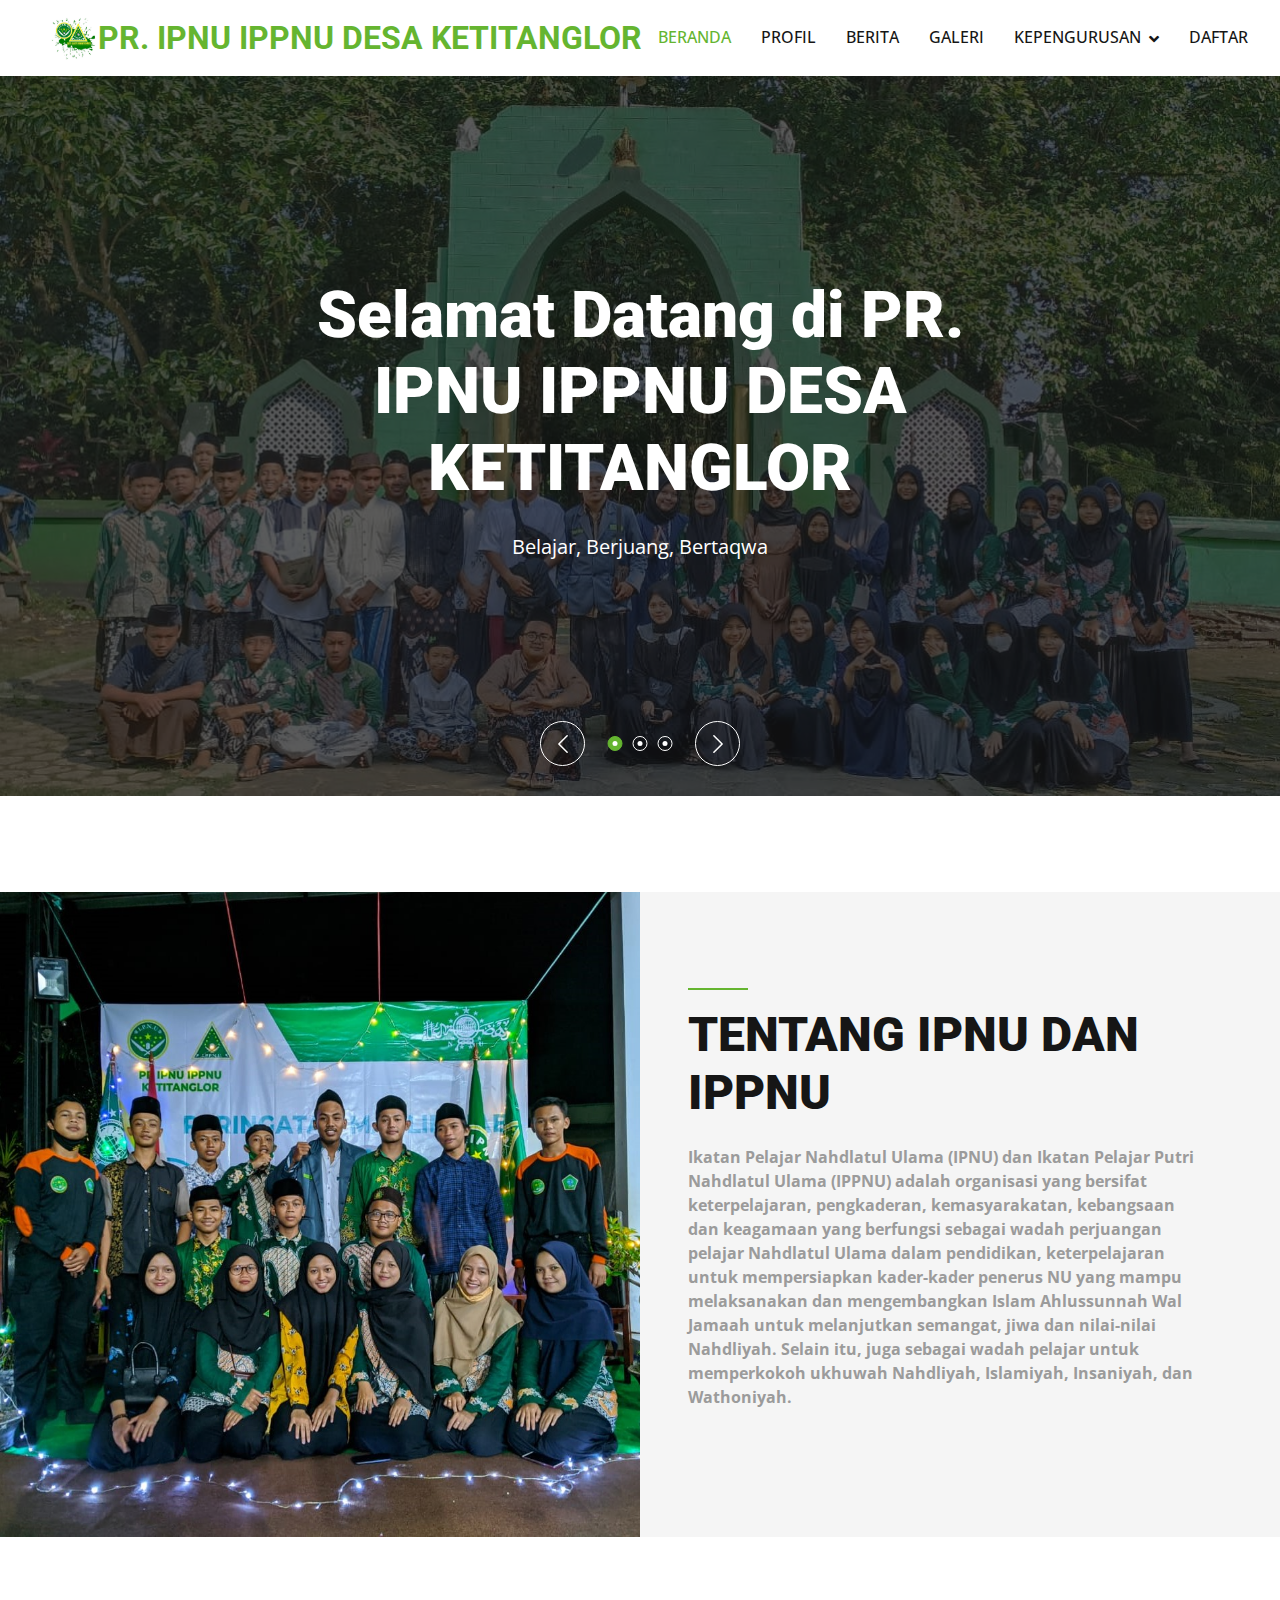
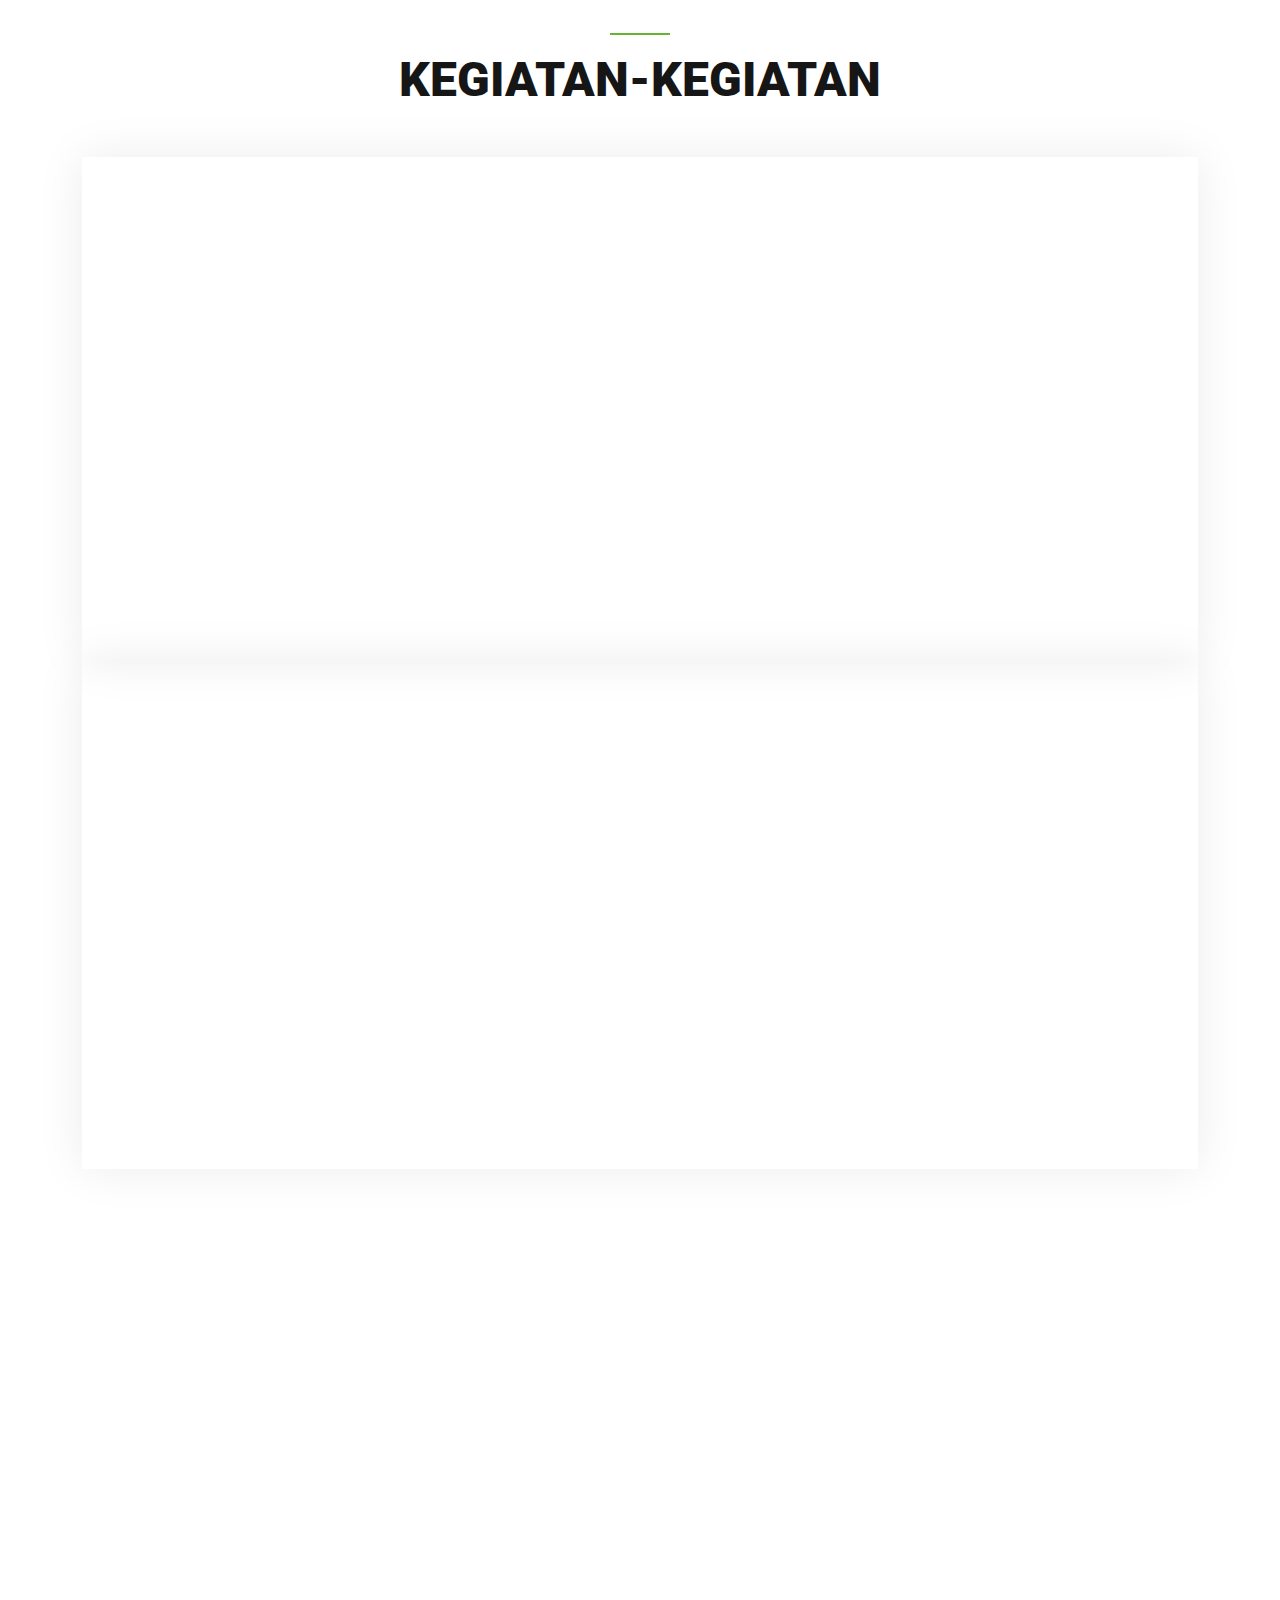
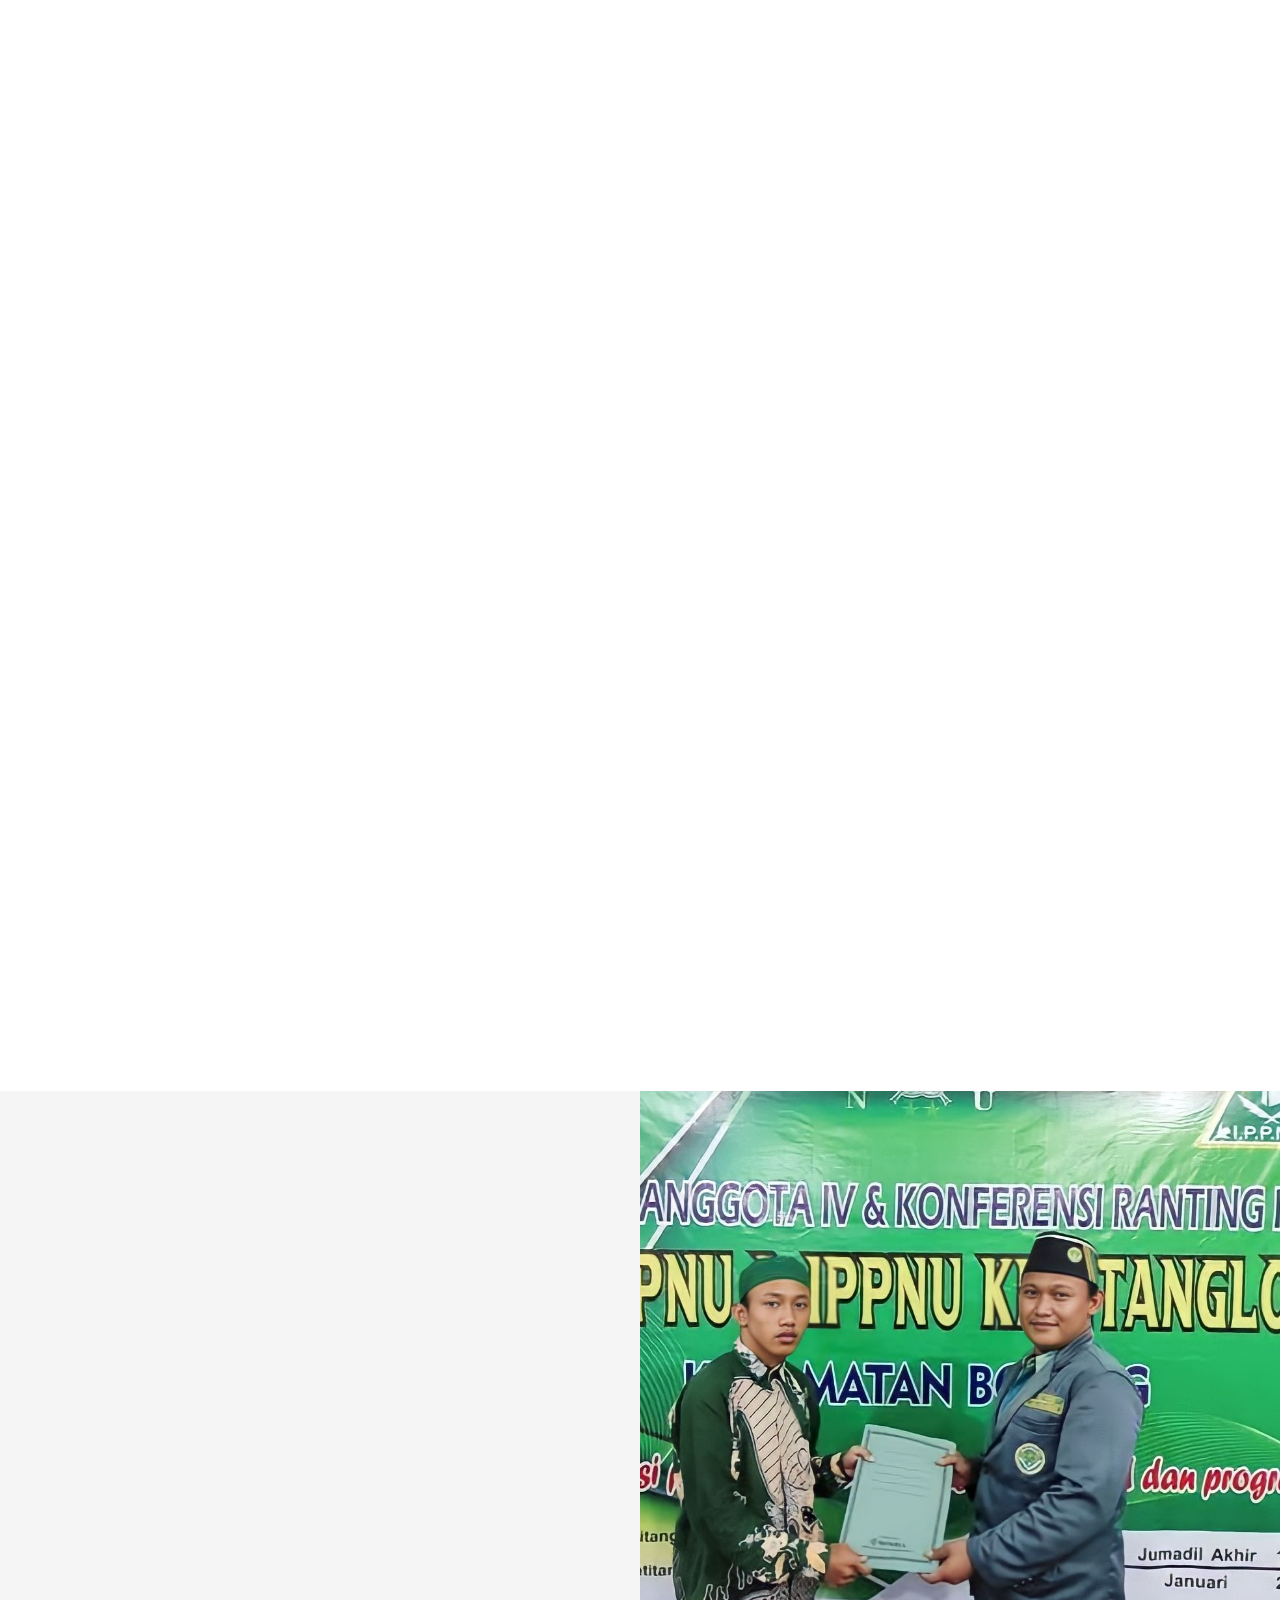
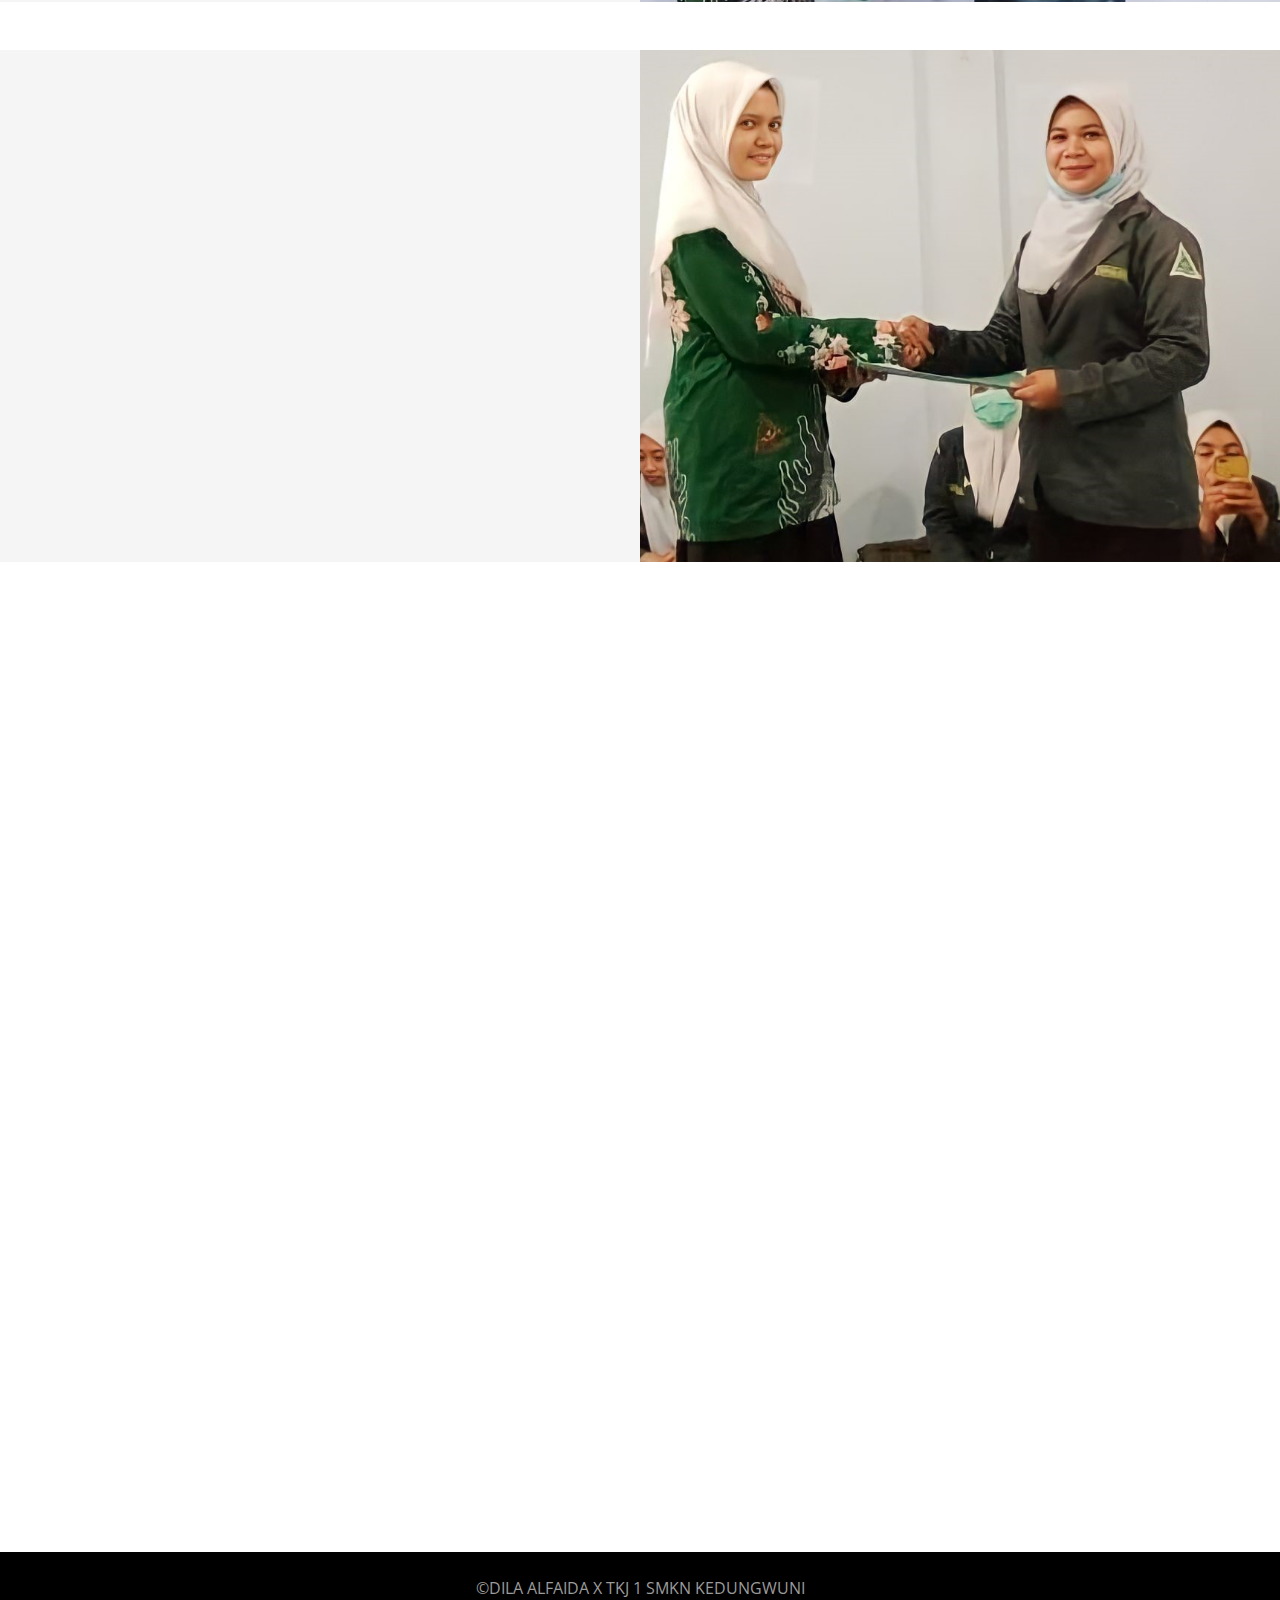
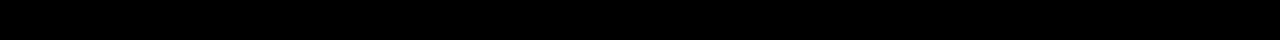
<file: index.html>
<!DOCTYPE html>
<html lang="en">

<head>
    <meta charset="utf-8">
    <title>PR.IPNU IPPNU DESA KETITANGLOR</title>
    <meta content="width=device-width, initial-scale=1.0" name="viewport">
    <meta content="" name="keywords">
    <meta content="" name="description">

    <!-- Favicon -->
    <link href="img/favicon.ico" rel="icon">

    <!-- Google Web Fonts -->
    <link rel="preconnect" href="https://fonts.googleapis.com">
    <link rel="preconnect" href="https://fonts.gstatic.com" crossorigin>
    <link href="https://fonts.googleapis.com/css2?family=Open+Sans:wght@400;500&family=Roboto:wght@500;700;900&display=swap" rel="stylesheet"> 

    <!-- Icon Font Stylesheet -->
    <link href="https://cdnjs.cloudflare.com/ajax/libs/font-awesome/5.10.0/css/all.min.css" rel="stylesheet">
    <link href="https://cdn.jsdelivr.net/npm/bootstrap-icons@1.4.1/font/bootstrap-icons.css" rel="stylesheet">

    <!-- Libraries Stylesheet -->
    <link href="lib/animate/animate.min.css" rel="stylesheet">
    <link href="lib/owlcarousel/assets/owl.carousel.min.css" rel="stylesheet">
    <link href="lib/lightbox/css/lightbox.min.css" rel="stylesheet">

    <!-- Customized Bootstrap Stylesheet -->
    <link href="css/bootstrap.min.css" rel="stylesheet">

    <!-- Template Stylesheet -->
    <link href="css/style.css" rel="stylesheet">
</head>

<body>
    <!-- Spinner Start -->
    <div id="spinner" class="show bg-white position-fixed translate-middle w-100 vh-100 top-50 start-50 d-flex align-items-center justify-content-center">
        <div class="spinner-border text-primary" style="width: 3rem; height: 3rem;" role="status">
            <span class="sr-only">Loading...</span>
        </div>
    </div>
    <!-- Spinner End -->

    <!-- Navbar Start -->
    <nav class="navbar navbar-expand-lg bg-white navbar-light sticky-top p-0 px-4 px-lg-5">
        <a href="index.html" class="navbar-brand d-flex align-items-center">
            <img src="img/tgs/logo.jpg" width="50px">
            <h2 class="m-0 text-primary">PR. IPNU IPPNU DESA KETITANGLOR</h2>
        </a>
        <button type="button" class="navbar-toggler" data-bs-toggle="collapse" data-bs-target="#navbarCollapse">
            <span class="navbar-toggler-icon"></span>
        </button>
        <div class="collapse navbar-collapse" id="navbarCollapse">
            <div class="navbar-nav ms-auto py-4 py-lg-0">
                <a href="index.html" class="nav-item nav-link active">BERANDA</a>
                <a href="profil.html" class="nav-item nav-link">PROFIL</a>
                <a href="berita.html" class="nav-item nav-link">BERITA</a>
                <a href="galeri.html" class="nav-item nav-link">GALERI</a>
                <div class="nav-item dropdown">
                    <a href="#" class="nav-link dropdown-toggle" data-bs-toggle="dropdown">KEPENGURUSAN</a>
                    <div class="dropdown-menu rounded-0 rounded-bottom m-0">
                        <a href="ipnu.html" class="dropdown-item">IPNU</a>
                        <a href="ippnu.html" class="dropdown-item">IPPNU</a>
                    </div>
                </div>
                <a href="daftar.html" class="nav-item nav-link">DAFTAR</a>
            </div>
        </div>
    </nav>
    <!-- Navbar End -->


    <!-- Carousel Start -->
    <div class="container-fluid p-0 pb-5">
        <div class="owl-carousel header-carousel position-relative">
            <div class="owl-carousel-item position-relative">
                <img class="img-fluid" src="img/header1.jpeg" alt="">
                <div class="carousel-inner">
                    <div class="container">
                        <div class="row justify-content-center">
                            <div class="col-12 col-lg-8 text-center">
                                <h1 class="display-3 text-white animated slideInDown mb-4">Selamat Datang di PR. IPNU IPPNU DESA KETITANGLOR</h1>
                                <p class="fs-5 text-white mb-4 pb-2">Belajar, Berjuang, Bertaqwa</p>
                            </div>
                        </div>
                    </div>
                </div>
            </div>
            <div class="owl-carousel-item position-relative">
                <img class="img-fluid" src="img/header2.jpg" alt="">
                <div class="carousel-inner">
                    <div class="container">
                        <div class="row justify-content-center">
                            <div class="col-12 col-lg-8 text-center">
                                <h1 class="display-3 text-white animated slideInDown mb-4">Selamat Datang di PR. IPNU IPPNU DESA KETITANGLOR</h1>
                                <p class="fs-5 text-white mb-4 pb-2">Bojong, Pekalongan, Jawa Tengah</p>
                            </div>
                        </div>
                    </div>
                </div>
            </div>
            <div class="owl-carousel-item position-relative">
                <img class="img-fluid" src="img/header3.jpg" alt="">
                <div class="carousel-inner">
                    <div class="container">
                        <div class="row justify-content-center">
                            <div class="col-12 col-lg-8 text-center">
                                <h1 class="display-3 text-white animated slideInDown mb-4">Selamat Datang di PR. IPNU IPPNU DESA KETITANGLOR</h1>
                                <p class="fs-5 fw-medium text-white mb-4 pb-2">Dikelola Lembaga Pers dan Jurnalistik</p>
                            </div>
                        </div>
                    </div>
                </div>
            </div>
        </div>
    </div>
    <!-- Carousel End -->

    <!-- About Start -->
    <div class="container-fluid bg-light overflow-hidden my-5 px-lg-0">
        <div class="container about px-lg-0">
            <div class="row g-0 mx-lg-0">
                <div class="col-lg-6 ps-lg-0" style="min-height: 400px;">
                    <div class="position-relative h-100">
                        <img class="position-absolute img-fluid w-100 h-100" src="img/tgs/hari santri 2020.jpg" style="object-fit: cover;" alt="">
                    </div>
                </div>
                <div class="col-lg-6 about-text py-5 wow fadeIn" data-wow-delay="0.5s">
                    <div class="p-lg-5 pe-lg-0">
                        <div class="bg-primary mb-3" style="width: 60px; height: 2px;"></div>
                        <h1 class="display-5 mb-4">TENTANG IPNU DAN IPPNU</h1>
                        <p class="mb-4 pb-2"><strong>Ikatan Pelajar Nahdlatul Ulama (IPNU) dan Ikatan Pelajar Putri Nahdlatul Ulama (IPPNU) adalah organisasi yang bersifat keterpelajaran, pengkaderan,
                               kemasyarakatan, kebangsaan dan keagamaan yang berfungsi sebagai wadah perjuangan pelajar Nahdlatul Ulama dalam pendidikan, keterpelajaran untuk mempersiapkan
                               kader-kader penerus NU yang mampu melaksanakan dan mengembangkan Islam Ahlussunnah Wal Jamaah untuk melanjutkan semangat, jiwa dan nilai-nilai Nahdliyah. Selain itu,
                               juga sebagai wadah pelajar untuk memperkokoh ukhuwah Nahdliyah, Islamiyah, Insaniyah, dan Wathoniyah.</strong>
                        </p>
                    </div>
                </div>
            </div>
        </div>
    </div>
    <!-- About End -->


    <!-- Service Start -->
    <div class="container-xxl py-5">
        <div class="container">
            <div class="text-center">
                <div class="bg-primary mb-3 mx-auto" style="width: 60px; height: 2px;"></div>
                <h1 class="display-5 mb-5">KEGIATAN-KEGIATAN</h1>
            </div>
            <div class="row g-0 service-row">
                <div class="col-md-6 col-lg-3 wow fadeIn" data-wow-delay="0.1s">
                    <div class="service-item border h-100 p-5">
                        <div class="btn-square bg-light rounded-circle mb-4" style="width: 180px; height: 100px;">
                            <img class="img-fluid" src="img/tgs/higt quality training.jpg" >
                        </div><br><br>
                        <h4 class="mb-3">Higt Quality Training</h4>
                        Pembekalan sebelum kegiatan Makesta
                        (Masa Kesetiaan Anggota).
                    </div>
                </div>
                <div class="col-md-6 col-lg-3 wow fadeIn" data-wow-delay="0.1s">
                    <div class="service-item border h-100 p-5">
                        <div class="btn-square bg-light rounded-circle mb-4" style="width: 180px; height: 100px;">
                            <img class="img-fluid" src="img/tgs/hari santri.jpg" >
                        </div><br><br>
                        <h4 class="mb-3">Hari Santri Nasional</h4>
                        <p>Peringatan Hari Santri Nasional yang jatuh pada 22 Oktober. Kami dari ranting ketitanglor selalu mengadakan setiap tahunnya.</p>
                    </div>
                </div>
                <div class="col-md-6 col-lg-3 wow fadeIn" data-wow-delay="0.1s">
                    <div class="service-item border h-100 p-5">
                        <div class="btn-square bg-light rounded-circle mb-4" style="width: 180px; height: 100px;">
                            <img class="img-fluid" src="img/tgs/lakmud 2022.jpg" >
                        </div><br><br>
                        <h4 class="mb-3">Latihan Kader Muda (Lakmud)</h4>
                        <p>pelatihan kader jenjang menengah dalam sistem kaderisasi IPNU dan IPPNU.</p>
                    </div>
                </div>
                <div class="col-md-6 col-lg-3 wow fadeIn" data-wow-delay="0.1s">
                    <div class="service-item border h-100 p-5">
                        <div class="btn-square bg-light rounded-circle mb-4" style="width: 180px; height: 100px;">
                            <img class="img-fluid" src="img/tgs/diklat22.jpg" >
                        </div><br><br>
                        <h4 class="mb-3">Diklatama</h4>
                        <p>Pendidikan Latihan Pertama, DIKLATAMA VIII dilaksanakan pada tanggal 4-6 November 2022 di Lapangan Bukur, Kec. Bojong, Kab. Pekalongan.</p>
                    </div>
                </div>
            </div>
            <div class="row g-0 service-row">
                <div class="col-md-6 col-lg-3 wow fadeIn" data-wow-delay="0.1s">
                    <div class="service-item border h-100 p-5">
                        <div class="btn-square bg-light rounded-circle mb-4" style="width: 180px; height: 100px;">
                            <img class="img-fluid" src="img/makesta.jpg" >
                        </div><br><br>
                        <h4 class="mb-3">Makesta
                            (Masa Kesetiaan Anggota)</h4>
                            <p>PR IPNU IPPNU Desa Ketitanglor mengadakan makesta mandiri pada bulan Oktober 2021.</p>
                    </div>
                </div>
                <div class="col-md-6 col-lg-3 wow fadeIn" data-wow-delay="0.1s">
                    <div class="service-item border h-100 p-5">
                        <div class="btn-square bg-light rounded-circle mb-4" style="width: 180px; height: 100px;">
                            <img class="img-fluid" src="img/tgs/ziarah.jpg" >
                        </div><br><br>
                        <h4 class="mb-3">Ziarah Kubur</h4>
                        <p>Ziarah kubur ke beberapa makam yang ada di Kabupaten Pekalongan, pada tanggal 2 Juni 2022.</p>
                    </div>
                </div>
                <div class="col-md-6 col-lg-3 wow fadeIn" data-wow-delay="0.1s">
                    <div class="service-item border h-100 p-5">
                        <div class="btn-square bg-light rounded-circle mb-4" style="width: 180px; height: 100px;">
                            <img class="img-fluid" src="img/tgs/safari.jpg" >
                        </div><br><br>
                        <h4 class="mb-3">Safari Administrasi</h4>
                        <p>Safari Administrasi PAC IPNU IPPNU Kecamatan Bojong di PR IPNU IPPNU Desa Ketitanglor.</p>
                    </div>
                </div>
                <div class="col-md-6 col-lg-3 wow fadeIn" data-wow-delay="0.1s">
                    <div class="service-item border h-100 p-5">
                        <div class="btn-square bg-light rounded-circle mb-4" style="width: 180px; height: 100px;">
                            <img class="img-fluid" src="img/porseni.jpg" >
                        </div><br><br>
                        <h4 class="mb-3">Porseni (Pekaan Olahraga dan Seni)</h4>
                        <p>even olahraga nasional yang diselenggarakan 2 (dua) tahun sekali.</p>
                    </div>
                </div>
            </div>
        </div>
    </div>
    <!-- Service End -->


    <!-- Projects Start -->
    <div class="container-xxl py-5">
        <div class="container">
            <div class="text-center wow fadeInUp" data-wow-delay="0.1s">
                <div class="bg-primary mb-3 mx-auto" style="width: 60px; height: 2px;"></div>
                <h1 class="display-5 mb-5">DOKUMENTASI</h1>
            </div>
            <div class="row mt-n2 wow fadeInUp" data-wow-delay="0.3s">
                <div class="col-12 text-center">
                    <ul class="list-inline mb-5" id="portfolio-flters">
                        <li class="mx-2 active" data-filter="*">Semua</li>
                        <li class="mx-2" data-filter=".first">Diluar Ranting</li>
                        <li class="mx-2" data-filter=".second">Didalam Ranting</li>
                    </ul>
                </div>
            </div>
            <div class="row g-4 portfolio-container">
                <div class="col-lg-4 col-md-6 portfolio-item first wow fadeInUp" data-wow-delay="0.1s">
                    <div class="portfolio-inner">
                        <img class="img-fluid w-100" src="img/tgs/kegiatan2.jpg" alt="">
                    </div>
                </div>
                <div class="col-lg-4 col-md-6 portfolio-item second wow fadeInUp" data-wow-delay="0.3s">
                    <div class="portfolio-inner">
                        <img class="img-fluid w-100" src="img/tgs/kegiatan1.jpg" alt="">
                    </div>
                </div>
                <div class="col-lg-4 col-md-6 portfolio-item first wow fadeInUp" data-wow-delay="0.5s">
                    <div class="portfolio-inner">
                        <img class="img-fluid w-100" src="img/tgs/olimpiade.jpg" alt="">
                    </div>
                </div>
                <div class="col-lg-4 col-md-6 portfolio-item second wow fadeInUp" data-wow-delay="0.1s">
                    <div class="portfolio-inner">
                        <img class="img-fluid w-100" src="img/tgs/kegiatan3.jpg" alt="">
                    </div>
                </div>
                <div class="col-lg-4 col-md-6 portfolio-item first wow fadeInUp" data-wow-delay="0.3s">
                    <div class="portfolio-inner">
                        <img class="img-fluid w-100" src="img/tgs/kegiatan4.jpg" alt="">   
                    </div>
                </div>
                <div class="col-lg-4 col-md-6 portfolio-item second wow fadeInUp" data-wow-delay="0.5s">
                    <div class="portfolio-inner">
                        <img class="img-fluid w-100" src="img/tgs/hari santri.jpg" alt="">
                    </div>
                </div>
                <div class="col-lg-4 col-md-6 portfolio-item first wow fadeInUp" data-wow-delay="0.1s">
                    <div class="portfolio-inner">
                        <img class="img-fluid w-100" src="img/tgs/diklat 2021.jpg" alt="">
                    </div>
                </div>
                <div class="col-lg-4 col-md-6 portfolio-item second wow fadeInUp" data-wow-delay="0.5s">
                    <div class="portfolio-inner">
                        <img class="img-fluid w-100" src="img/tgs/nobar.jpg" alt="">
                    </div>
                </div>
                <div class="col-lg-4 col-md-6 portfolio-item first wow fadeInUp" data-wow-delay="0.1s">
                    <div class="portfolio-inner">
                        <img class="img-fluid w-100" src="img/tgs/keg7.jpg" alt="">
                    </div>
                </div>
                <div class="col-lg-4 col-md-6 portfolio-item second wow fadeInUp" data-wow-delay="0.5s">
                    <div class="portfolio-inner">
                        <img class="img-fluid w-100" src="img/tgs/jalansehat.jpg" alt="">
                    </div>
                </div>
                <div class="col-lg-4 col-md-6 portfolio-item first wow fadeInUp" data-wow-delay="0.1s">
                    <div class="portfolio-inner">
                        <img class="img-fluid w-100" src="img/tgs/kegiatan5.jpg" alt="">
                    </div>
                </div>
                <div class="col-lg-4 col-md-6 portfolio-item second wow fadeInUp" data-wow-delay="0.5s">
                    <div class="portfolio-inner">
                        <img class="img-fluid w-100" src="img/tgs/rutinan gabungan.jpg" alt="">
                    </div>
                </div>
            </div>
        </div>
    </div>
    <!-- Projects End -->


    <!-- Feature Start -->
    <div class="container-fluid bg-light overflow-hidden my-5 px-lg-0">
        <div class="container feature px-lg-0">
            <div class="row g-0 mx-lg-0">
                <div class="col-lg-6 feature-text py-5 wow fadeIn" data-wow-delay="0.5s">
                    <div class="p-lg-5 ps-lg-0">
                        <div class="bg-primary mb-3" style="width: 60px; height: 2px;"></div>
                        <h1 class="display-5 mb-5">Kepengurusan IPNU</h1>
                        <p class="mb-4 pb-2">Selamat dan sukses atas terpilihnya rekanita M. QORI SETIAWAN sebagai
                            Ketua Mandataris Pimpinan Ranting Ikatan Pelajar  Nahdlatul Ulama Desa Ketitanglor Periode 2021-2023</p>
                        <div class="row g-4">
                            <div class="col-6">
                                <div class="d-flex align-items-center">     
                                <div class="team-social">
                                    <a class="btn btn-square btn-dark rounded-circle m-1" href="https://bit.ly/3SPhi1b"><i class="fab fa-instagram"></i></a>
                                </div>
                                </div>
                            </div>
                        </div>
                        <div class="col-6">
                            <div class="d-flex align-items-center">
                                <div class="team-social">
                                <a class="btn btn-square btn-dark rounded-circle m-1" href="https://www.facebook.com/qoryhafizh.quran"><i class="fab fa-facebook-f"></i></a>
                                </div>
                            </div>
                        </div>
                    </div>
                </div>
                <div class="col-lg-6 ps-lg-0" style="min-height: 400px;">
                    <div class="position-relative h-100">
                        <img class="position-absolute img-fluid w-100 h-100" src="img/tgs/ipnu.jpg" width="400px" style="object-fit: cover;" alt="">
                    </div>
                </div>
            </div>
        </div>
    </div>
    <!-- Feature End -->


    <!-- Feature Start -->
    <div class="container-fluid bg-light overflow-hidden my-5 px-lg-0">
        <div class="container feature px-lg-0">
            <div class="row g-0 mx-lg-0">
                <div class="col-lg-6 feature-text py-5 wow fadeIn" data-wow-delay="0.5s">
                    <div class="p-lg-5 ps-lg-0">
                        <div class="bg-primary mb-3" style="width: 60px; height: 2px;"></div>
                        <h1 class="display-5 mb-5">Kepengurusan IPPNU</h1>
                        <p class="mb-4 pb-2">Selamat dan sukses atas terpilihnya rekanita MIFTAHUR RIZQI sebagai
                            Ketua Mandataris Pimpinan Ranting Ikatan Pelajar Putri Nahdlatul Ulama Desa Ketitanglor Periode 2021-2023</p>
                        <div class="row g-4">
                            <div class="col-6">
                                <div class="d-flex align-items-center">     
                                <div class="team-social">
                                    <a class="btn btn-square btn-dark rounded-circle m-1" href="https://bit.ly/3sNFhmW"><i class="fab fa-instagram"></i></a>
                                </div>
                                </div>
                                <div class="col-6">
                                    <div class="d-flex align-items-center">
                                        <div class="team-social">
                                            <a class="btn btn-square btn-dark rounded-circle m-1" href="https://www.facebook.com/miftahur.rizqi.758"><i class="fab fa-facebook-f"></i></a>
                                        </div>
                                    </div>
                                </div>
                            </div>
                        </div>
                    </div>
                </div>
                <div class="col-lg-6 ps-lg-0" style="min-height: 400px;">
                    <div class="position-relative h-100">
                        <img class="position-absolute img-fluid w-100 h-100" src="img/tgs/ippnu.jpg" width="400px" style="object-fit: cover;" alt="">
                    </div>
                </div>
            </div>
        </div>
    </div>
    <!-- Feature End -->


    <!-- Testimonial Start -->
    <div class="container-xxl py-5 wow fadeInUp" data-wow-delay="0.1s">
        <div class="container">
            <div class="text-center wow fadeInUp" data-wow-delay="0.1s">
                <div class="bg-primary mb-3 mx-auto" style="width: 60px; height: 2px;"></div>
                <h1 class="display-5 mb-5">KOMENTAR</h1>
            </div>
            <div class="owl-carousel testimonial-carousel wow fadeInUp" data-wow-delay="0.1s">
                <div class="testimonial-item text-center" data-dot="<img class='img-fluid' src='img/tgs/komentar.jpeg' alt=''>">
                    <p class="fs-5">Ipnu ippnu didesa ketitanglor selalu aktif, dalam artian selalu ada kegiatan rutinan setiap minggunya, pada saat malam jumat.</p>
                    <h4>ILHAM YUSUF ISMAIL</h4>
                    <span class="text-primary">Pengurus</span>
                </div>
                <div class="testimonial-item text-center" data-dot="<img class='img-fluid' src='img/tgs/komentar2.jpg' alt=''>">
                    <p class="fs-5">Ikut kedalam organisasi ipnu ippnu mengajarkan saya beberapa hal, seperti diajarkan untuk beorganisasi yang baik dan menjadi kader yang bijaksana. </p>
                    <h4>DILA ALFAIDA</h4>
                    <span class="text-primary">Pengurus</span>
                </div>
                <div class="testimonial-item text-center" data-dot="<img class='img-fluid' src='img/tgs/komentar3.jpeg' alt=''>">
                    <p class="fs-5">Ipnu ippnu Desa Ketitanglor aktif dalam berbagai kegiatan pengkaderan, seperti makesta, lakmud,dan diklatama.</p>
                    <h4>MALISA NUR KHASANAH</h4>
                    <span class="text-primary">Pengurus</span>
                </div>
            </div>
        </div>
    </div>
    <!-- Testimonial End -->


   <!-- Footer Start -->
   <div class="container-fluid bg-dark text-secondary footer mt-5 py-5 wow fadeIn" data-wow-delay="0.1s">
    <div class="container py-5">
        <div class="row g-5">
            <div class="col-lg-3 col-md-6">
                
            </div>
            <div class="col-lg-3 col-md-6">
                <img src="img/tgs/logo2.png" width="80px">
                <h5 class="text-light mb-4">PR. IPNU IPPNU DESA KETITANGLOR</h5>
                <p>Belajar, Berjuang, Bertaqwa</p>
                <div class="d-flex pt-2">
                    <a class="btn btn-square btn-outline-secondary rounded-circle me-2" href="https://bit.ly/3TRh6Qj"><i class="fab fa-instagram"></i></a>
                    <a class="btn btn-square btn-outline-secondary rounded-circle me-2" href="https://bit.ly/3FuiK61"><i class="fab fa-youtube"></i></a>
                </div>
            </div>
            <div class="col-lg-3 col-md-6">
                <h5 class="text-light mb-4">HUBUNGI</h5>
                <p class="mb-2"><i class="fa fa-map-marker-alt me-3"></i>Gg. H. Bakri No.78, Ketitanglor, Kec. Bojong, Kabupaten Pekalongan, Jawa Tengah 51156</p>
                <p class="mb-2"><i class="fa fa-phone-alt me-3"></i>+62-856-4799-0350</p>
                <p class="mb-2"><i class="fa fa-envelope me-3"></i>pr.ipnuippnuketitanglor</p>      
            </div>
            <div class="col-lg-3 col-md-6">
               
            </div>
        </div>
    </div>
</div>
<!-- Footer End -->


    <!-- Copyright Start -->
    <div class="container-fluid py-4" style="background: #000000;">
        <div class="container">
            <div class="row">
                <p align="center">&copy;DILA ALFAIDA X TKJ 1 SMKN KEDUNGWUNI</p>
            </div>
        </div>
    </div>
    <!-- Copyright End -->
   
    <!-- JavaScript Libraries -->
    <script src="https://code.jquery.com/jquery-3.4.1.min.js"></script>
    <script src="https://cdn.jsdelivr.net/npm/bootstrap@5.0.0/dist/js/bootstrap.bundle.min.js"></script>
    <script src="lib/wow/wow.min.js"></script>
    <script src="lib/easing/easing.min.js"></script>
    <script src="lib/waypoints/waypoints.min.js"></script>
    <script src="lib/counterup/counterup.min.js"></script>
    <script src="lib/owlcarousel/owl.carousel.min.js"></script>
    <script src="lib/isotope/isotope.pkgd.min.js"></script>
    <script src="lib/lightbox/js/lightbox.min.js"></script>

    <!-- Template Javascript -->
    <script src="js/main.js"></script>
</body>

</html>
</file>
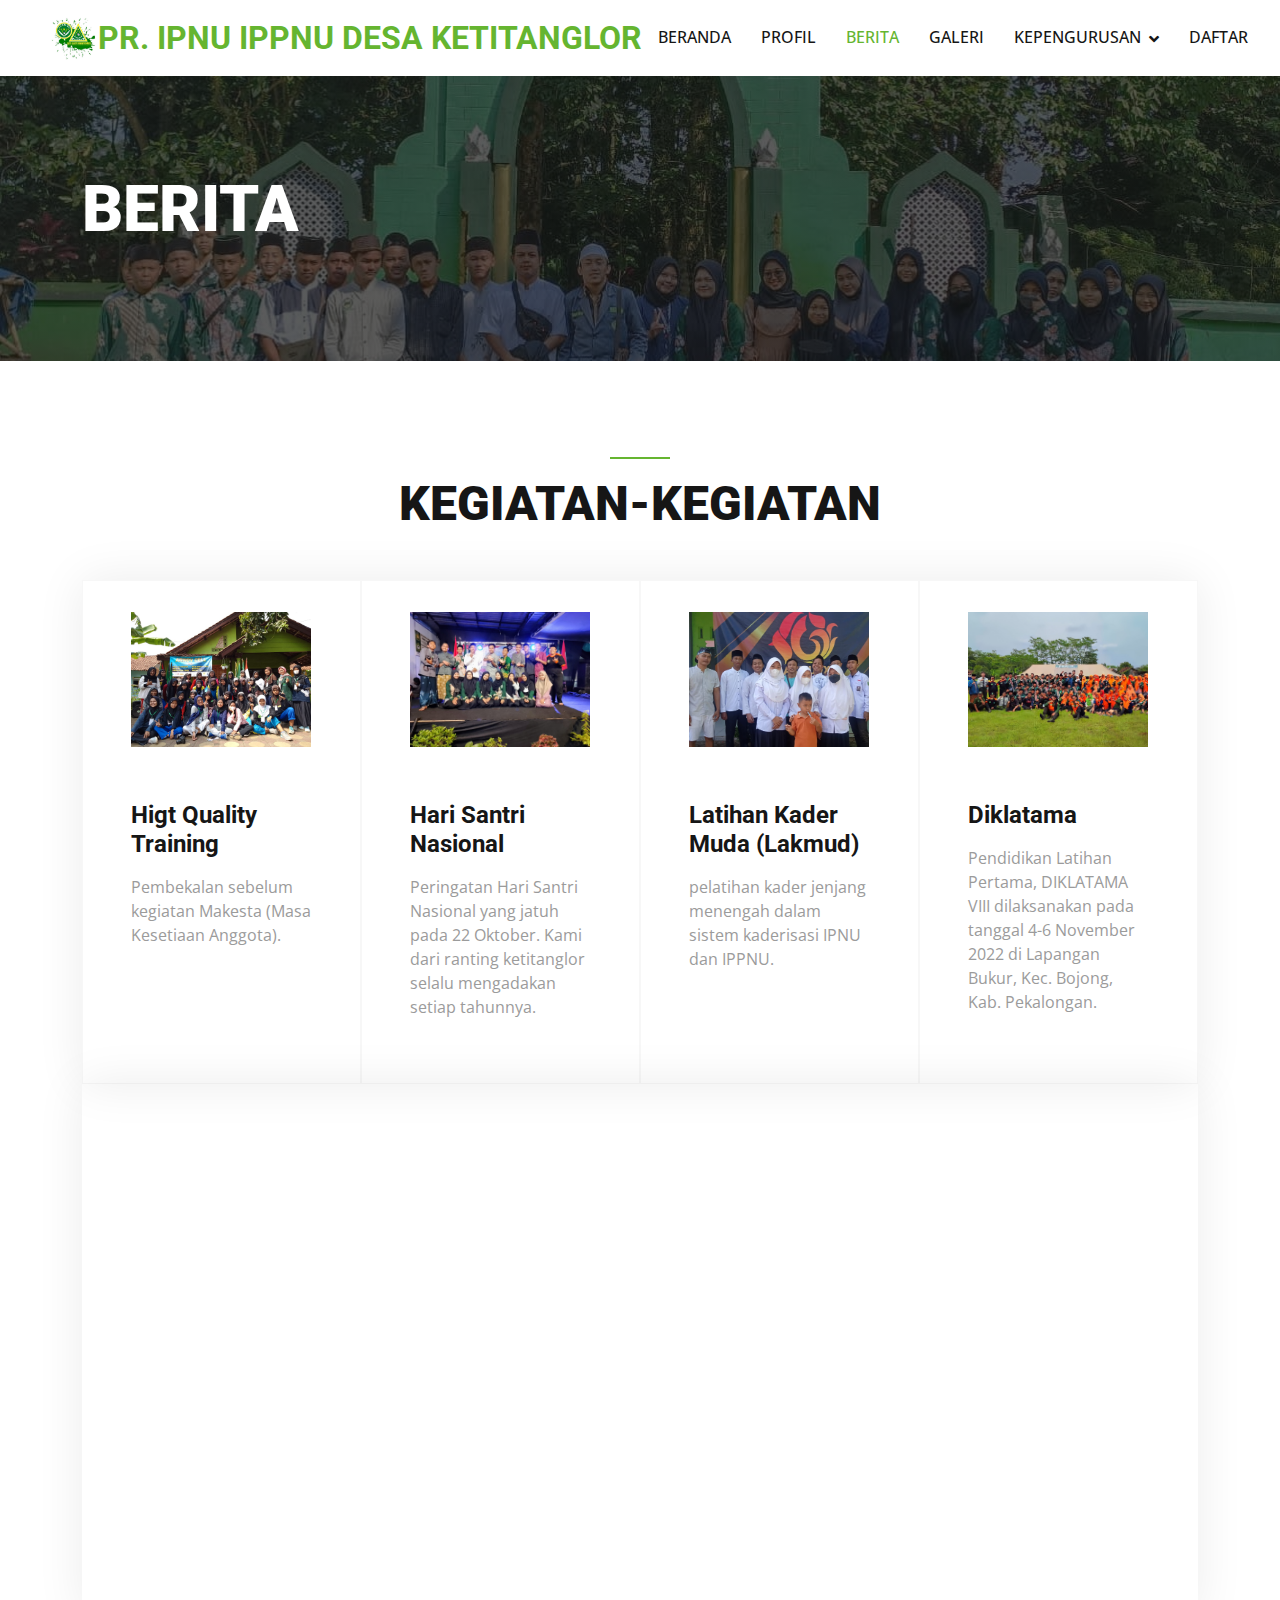
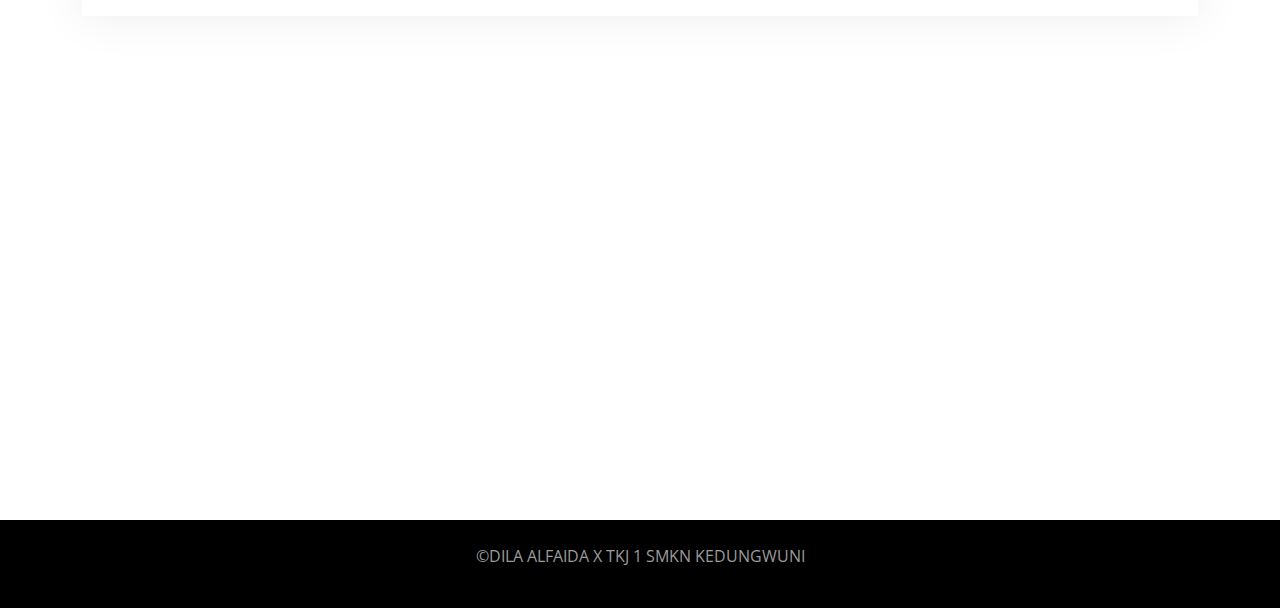
<file: berita.html>
<!DOCTYPE html>
<html lang="en">

<head>
    <meta charset="utf-8">
    <title>PR. IPNU IPPNU DESA KETITANGLOR</title>
    <meta content="width=device-width, initial-scale=1.0" name="viewport">
    <meta content="" name="keywords">
    <meta content="" name="description">

    <!-- Favicon -->
    <link href="img/favicon.ico" rel="icon">

    <!-- Google Web Fonts -->
    <link rel="preconnect" href="https://fonts.googleapis.com">
    <link rel="preconnect" href="https://fonts.gstatic.com" crossorigin>
    <link href="https://fonts.googleapis.com/css2?family=Open+Sans:wght@400;500&family=Roboto:wght@500;700;900&display=swap" rel="stylesheet"> 

    <!-- Icon Font Stylesheet -->
    <link href="https://cdnjs.cloudflare.com/ajax/libs/font-awesome/5.10.0/css/all.min.css" rel="stylesheet">
    <link href="https://cdn.jsdelivr.net/npm/bootstrap-icons@1.4.1/font/bootstrap-icons.css" rel="stylesheet">

    <!-- Libraries Stylesheet -->
    <link href="lib/animate/animate.min.css" rel="stylesheet">
    <link href="lib/owlcarousel/assets/owl.carousel.min.css" rel="stylesheet">
    <link href="lib/lightbox/css/lightbox.min.css" rel="stylesheet">

    <!-- Customized Bootstrap Stylesheet -->
    <link href="css/bootstrap.min.css" rel="stylesheet">

    <!-- Template Stylesheet -->
    <link href="css/style.css" rel="stylesheet">
</head>

<body>
       <!-- Spinner Start -->
    <div id="spinner" class="show bg-white position-fixed translate-middle w-100 vh-100 top-50 start-50 d-flex align-items-center justify-content-center">
        <div class="spinner-border text-primary" style="width: 3rem; height: 3rem;" role="status">
            <span class="sr-only">Loading...</span>
        </div>
    </div>
    <!-- Spinner End -->

    <!-- Navbar Start -->
    <nav class="navbar navbar-expand-lg bg-white navbar-light sticky-top p-0 px-4 px-lg-5">
        <a href="index.html" class="navbar-brand d-flex align-items-center">
            <img src="img/tgs/logo.jpg" width="50px">
            <h2 class="m-0 text-primary">PR. IPNU IPPNU DESA KETITANGLOR</h2>
        </a>
        <button type="button" class="navbar-toggler" data-bs-toggle="collapse" data-bs-target="#navbarCollapse">
            <span class="navbar-toggler-icon"></span>
        </button>
        <div class="collapse navbar-collapse" id="navbarCollapse">
            <div class="navbar-nav ms-auto py-4 py-lg-0">
                <a href="index.html" class="nav-item nav-link">BERANDA</a>
                <a href="profil.html" class="nav-item nav-link">PROFIL</a>
                <a href="berita.html" class="nav-item nav-link active">BERITA</a>
                <a href="galeri.html" class="nav-item nav-link">GALERI</a>
                <div class="nav-item dropdown">
                    <a href="#" class="nav-link dropdown-toggle" data-bs-toggle="dropdown">KEPENGURUSAN</a>
                    <div class="dropdown-menu rounded-0 rounded-bottom m-0">
                        <a href="ipnu.html" class="dropdown-item">IPNU</a>
                        <a href="ippnu.html" class="dropdown-item">IPPNU</a>
                    </div>
                </div>
                <a href="daftar.html" class="nav-item nav-link">DAFTAR</a>
            </div>
        </div>
    </nav>
    <!-- Navbar End -->


   
    <!-- Page Header Start -->
    <div class="container-fluid page-header py-5 mb-5">
        <div class="container py-5">
            <h1 class="display-3 text-white mb-3 animated slideInDown">BERITA</h1>
        </div>
    </div>
    <!-- Page Header End -->


    <!-- Service Start -->
    <div class="container-xxl py-5">
        <div class="container">
            <div class="text-center">
                <div class="bg-primary mb-3 mx-auto" style="width: 60px; height: 2px;"></div>
                <h1 class="display-5 mb-5">KEGIATAN-KEGIATAN</h1>
            </div>
            <div class="row g-0 service-row">
                <div class="col-md-6 col-lg-3 wow fadeIn" data-wow-delay="0.1s">
                    <div class="service-item border h-100 p-5">
                        <div class="btn-square bg-light rounded-circle mb-4" style="width: 180px; height: 100px;">
                            <img class="img-fluid" src="img/tgs/higt quality training.jpg" >
                        </div><br><br>
                        <h4 class="mb-3">Higt Quality Training</h4>
                        Pembekalan sebelum kegiatan Makesta
                        (Masa Kesetiaan Anggota).
                    </div>
                </div>
                <div class="col-md-6 col-lg-3 wow fadeIn" data-wow-delay="0.1s">
                    <div class="service-item border h-100 p-5">
                        <div class="btn-square bg-light rounded-circle mb-4" style="width: 180px; height: 100px;">
                            <img class="img-fluid" src="img/tgs/hari santri.jpg" >
                        </div><br><br>
                        <h4 class="mb-3">Hari Santri Nasional</h4>
                        <p>Peringatan Hari Santri Nasional yang jatuh pada 22 Oktober. Kami dari ranting ketitanglor selalu mengadakan setiap tahunnya.</p>
                    </div>
                </div>
                <div class="col-md-6 col-lg-3 wow fadeIn" data-wow-delay="0.1s">
                    <div class="service-item border h-100 p-5">
                        <div class="btn-square bg-light rounded-circle mb-4" style="width: 180px; height: 100px;">
                            <img class="img-fluid" src="img/tgs/lakmud 2022.jpg" >
                        </div><br><br>
                        <h4 class="mb-3">Latihan Kader Muda (Lakmud)</h4>
                        <p>pelatihan kader jenjang menengah dalam sistem kaderisasi IPNU dan IPPNU.</p>
                    </div>
                </div>
                <div class="col-md-6 col-lg-3 wow fadeIn" data-wow-delay="0.1s">
                    <div class="service-item border h-100 p-5">
                        <div class="btn-square bg-light rounded-circle mb-4" style="width: 180px; height: 100px;">
                            <img class="img-fluid" src="img/tgs/diklat22.jpg" >
                        </div><br><br>
                        <h4 class="mb-3">Diklatama</h4>
                        <p>Pendidikan Latihan Pertama, DIKLATAMA VIII dilaksanakan pada tanggal 4-6 November 2022 di Lapangan Bukur, Kec. Bojong, Kab. Pekalongan.</p>
                    </div>
                </div>
            </div>
            <div class="row g-0 service-row">
                <div class="col-md-6 col-lg-3 wow fadeIn" data-wow-delay="0.1s">
                    <div class="service-item border h-100 p-5">
                        <div class="btn-square bg-light rounded-circle mb-4" style="width: 180px; height: 100px;">
                            <img class="img-fluid" src="img/makesta.jpg" >
                        </div><br><br>
                        <h4 class="mb-3">Makesta
                            (Masa Kesetiaan Anggota)</h4>
                            <p>kegiatan kepelatihan tingkat dasar yang ada di IPNU dan IPPNU, sebelum melanjutkan pengkaderan selanjutnya.</p>
                    </div>
                </div>
                <div class="col-md-6 col-lg-3 wow fadeIn" data-wow-delay="0.1s">
                    <div class="service-item border h-100 p-5">
                        <div class="btn-square bg-light rounded-circle mb-4" style="width: 180px; height: 100px;">
                            <img class="img-fluid" src="img/tgs/ziarah.jpg" >
                        </div><br><br>
                        <h4 class="mb-3">Ziarah Kubur</h4>
                        <p>Ziarah kubur ke beberapa makam yang ada di Kabupaten Pekalongan, pada tanggal 2 Juni 2022.</p>
                    </div>
                </div>
                <div class="col-md-6 col-lg-3 wow fadeIn" data-wow-delay="0.1s">
                    <div class="service-item border h-100 p-5">
                        <div class="btn-square bg-light rounded-circle mb-4" style="width: 180px; height: 100px;">
                            <img class="img-fluid" src="img/tgs/safari.jpg" >
                        </div><br><br>
                        <h4 class="mb-3">Safari Administrasi</h4>
                        <p>Safari Administrasi PAC IPNU IPPNU Kecamatan Bojong di PR IPNU IPPNU Desa Ketitanglor.</p>
                    </div>
                </div>
                <div class="col-md-6 col-lg-3 wow fadeIn" data-wow-delay="0.1s">
                    <div class="service-item border h-100 p-5">
                        <div class="btn-square bg-light rounded-circle mb-4" style="width: 180px; height: 100px;">
                            <img class="img-fluid" src="img/porseni.jpg" >
                        </div><br><br>
                        <h4 class="mb-3">Porseni (Pekaan Olahraga dan Seni)</h4>
                        <p>even olahraga nasional yang diselenggarakan 2 (dua) tahun sekali.</p>
                    </div>
                </div>
            </div>
        </div>
    </div>
    <!-- Service End -->


   <!-- Footer Start -->
   <div class="container-fluid bg-dark text-secondary footer mt-5 py-5 wow fadeIn" data-wow-delay="0.1s">
    <div class="container py-5">
        <div class="row g-5">
            <div class="col-lg-3 col-md-6">
                
            </div>
            <div class="col-lg-3 col-md-6">
                <img src="img/tgs/logo2.png" width="80px">
                <h5 class="text-light mb-4">PR. IPNU IPPNU DESA KETITANGLOR</h5>
                <p>Belajar, Berjuang, Bertaqwa</p>
                <div class="d-flex pt-2">
                    <a class="btn btn-square btn-outline-secondary rounded-circle me-2" href="https://bit.ly/3TRh6Qj"><i class="fab fa-instagram"></i></a>
                    <a class="btn btn-square btn-outline-secondary rounded-circle me-2" href="https://bit.ly/3FuiK61"><i class="fab fa-youtube"></i></a>
                </div>
            </div>
            <div class="col-lg-3 col-md-6">
                <h5 class="text-light mb-4">HUBUNGI</h5>
                <p class="mb-2"><i class="fa fa-map-marker-alt me-3"></i>Gg. H. Bakri No.78, Ketitanglor, Kec. Bojong, Kabupaten Pekalongan, Jawa Tengah 51156</p>
                <p class="mb-2"><i class="fa fa-phone-alt me-3"></i>+62-856-4799-0350</p>
                <p class="mb-2"><i class="fa fa-envelope me-3"></i>pr.ipnuippnuketitanglor</p>      
            </div>
            <div class="col-lg-3 col-md-6">
               
            </div>
        </div>
        </div>
    </div>
    <!-- Footer End -->


    <!-- Copyright Start -->
    <div class="container-fluid py-4" style="background: #000000;">
        <div class="container">
            <div class="row">
                <p align="center">&copy;DILA ALFAIDA X TKJ 1 SMKN KEDUNGWUNI</p>
            </div>
        </div>
    </div>
    <!-- Copyright End -->

    <!-- JavaScript Libraries -->
    <script src="https://code.jquery.com/jquery-3.4.1.min.js"></script>
    <script src="https://cdn.jsdelivr.net/npm/bootstrap@5.0.0/dist/js/bootstrap.bundle.min.js"></script>
    <script src="lib/wow/wow.min.js"></script>
    <script src="lib/easing/easing.min.js"></script>
    <script src="lib/waypoints/waypoints.min.js"></script>
    <script src="lib/counterup/counterup.min.js"></script>
    <script src="lib/owlcarousel/owl.carousel.min.js"></script>
    <script src="lib/isotope/isotope.pkgd.min.js"></script>
    <script src="lib/lightbox/js/lightbox.min.js"></script>

    <!-- Template Javascript -->
    <script src="js/main.js"></script>
</body>

</html>
</file>
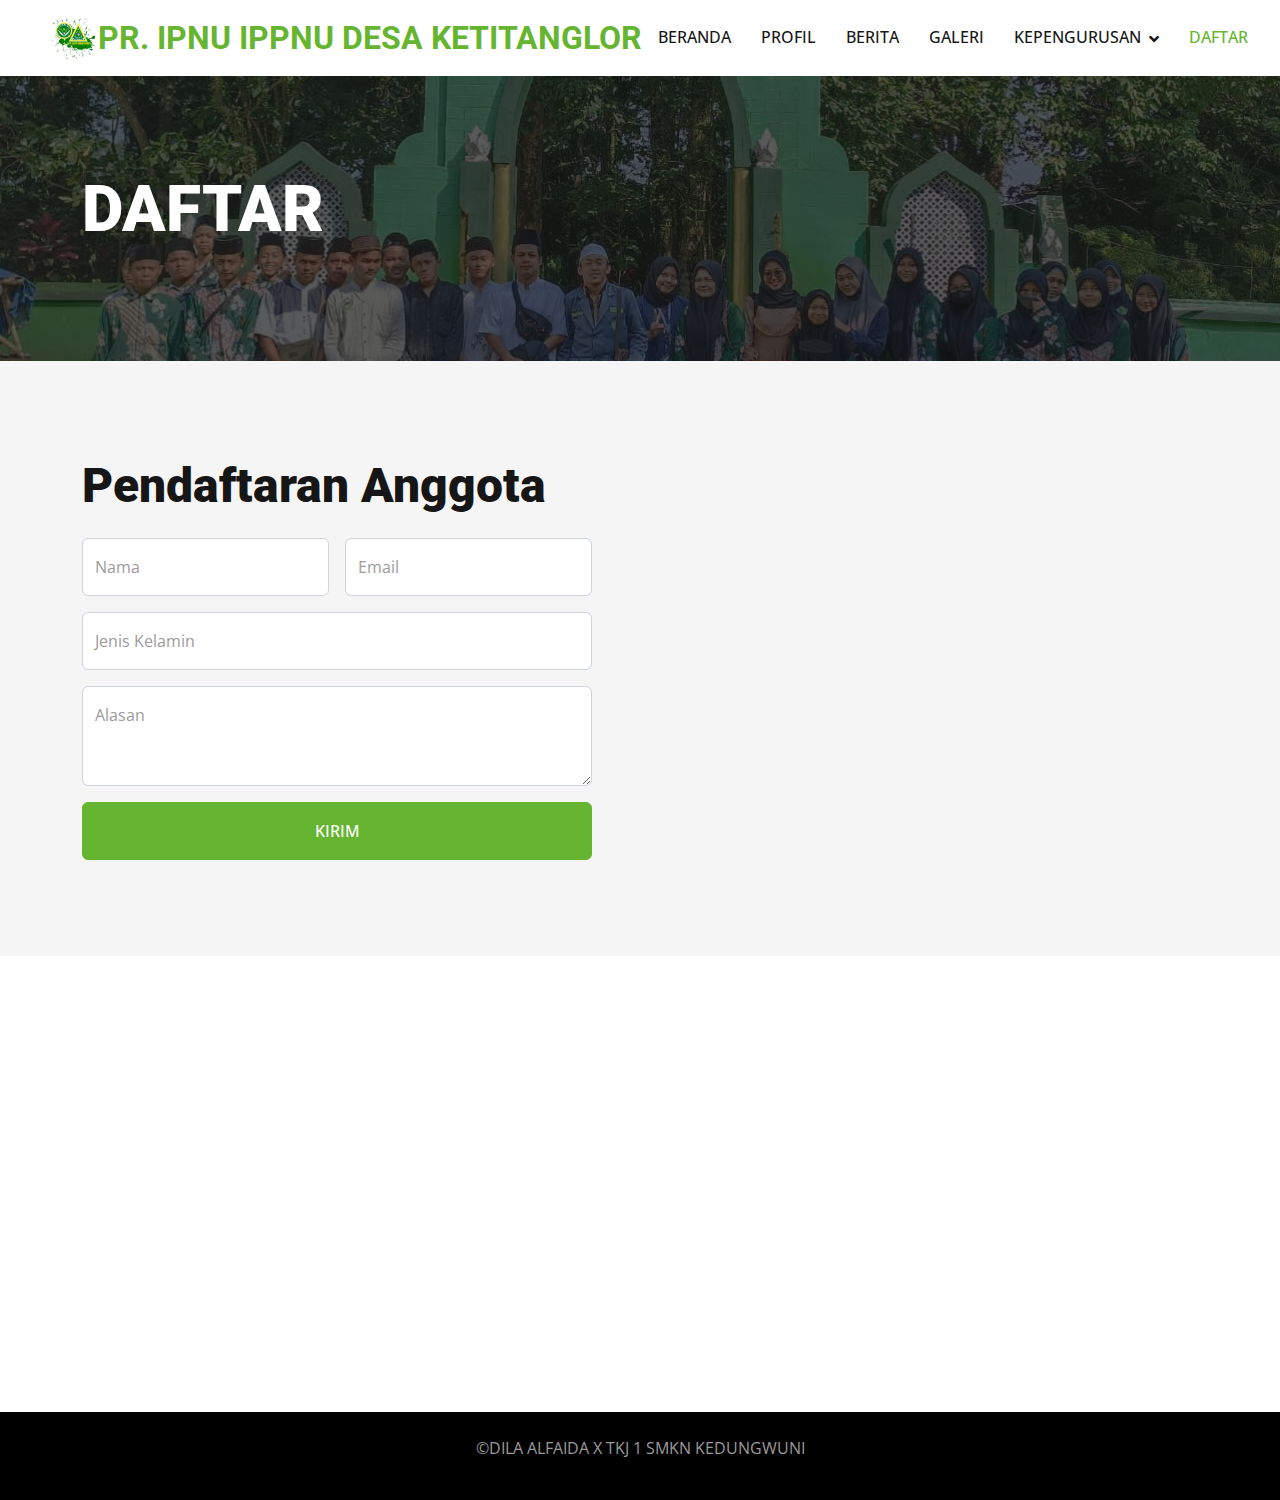
<file: daftar.html>
<!DOCTYPE html>
<html lang="en">

<head>
    <meta charset="utf-8">
    <title>PR. IPNU IPPNU DESA KETITANGLOR</title>
    <meta content="width=device-width, initial-scale=1.0" name="viewport">
    <meta content="" name="keywords">
    <meta content="" name="description">

    <!-- Favicon -->
    <link href="img/favicon.ico" rel="icon">

    <!-- Google Web Fonts -->
    <link rel="preconnect" href="https://fonts.googleapis.com">
    <link rel="preconnect" href="https://fonts.gstatic.com" crossorigin>
    <link href="https://fonts.googleapis.com/css2?family=Open+Sans:wght@400;500&family=Roboto:wght@500;700;900&display=swap" rel="stylesheet"> 

    <!-- Icon Font Stylesheet -->
    <link href="https://cdnjs.cloudflare.com/ajax/libs/font-awesome/5.10.0/css/all.min.css" rel="stylesheet">
    <link href="https://cdn.jsdelivr.net/npm/bootstrap-icons@1.4.1/font/bootstrap-icons.css" rel="stylesheet">

    <!-- Libraries Stylesheet -->
    <link href="lib/animate/animate.min.css" rel="stylesheet">
    <link href="lib/owlcarousel/assets/owl.carousel.min.css" rel="stylesheet">
    <link href="lib/lightbox/css/lightbox.min.css" rel="stylesheet">

    <!-- Customized Bootstrap Stylesheet -->
    <link href="css/bootstrap.min.css" rel="stylesheet">

    <!-- Template Stylesheet -->
    <link href="css/style.css" rel="stylesheet">
</head>

<body>
    <!-- Spinner Start -->
    <div id="spinner" class="show bg-white position-fixed translate-middle w-100 vh-100 top-50 start-50 d-flex align-items-center justify-content-center">
        <div class="spinner-border text-primary" style="width: 3rem; height: 3rem;" role="status">
            <span class="sr-only">Loading...</span>
        </div>
    </div>
    <!-- Spinner End -->

    <!-- Navbar Start -->
    <nav class="navbar navbar-expand-lg bg-white navbar-light sticky-top p-0 px-4 px-lg-5">
        <a href="index.html" class="navbar-brand d-flex align-items-center">
            <img src="img/tgs/logo.jpg" width="50px">
            <h2 class="m-0 text-primary">PR. IPNU IPPNU DESA KETITANGLOR</h2>
        </a>
        <button type="button" class="navbar-toggler" data-bs-toggle="collapse" data-bs-target="#navbarCollapse">
            <span class="navbar-toggler-icon"></span>
        </button>
        <div class="collapse navbar-collapse" id="navbarCollapse">
            <div class="navbar-nav ms-auto py-4 py-lg-0">
                <a href="index.html" class="nav-item nav-link">BERANDA</a>
                <a href="profil.html" class="nav-item nav-link">PROFIL</a>
                <a href="berita.html" class="nav-item nav-link">BERITA</a>
                <a href="galeri.html" class="nav-item nav-link">GALERI</a>
                <div class="nav-item dropdown">
                    <a href="#" class="nav-link dropdown-toggle" data-bs-toggle="dropdown">KEPENGURUSAN</a>
                    <div class="dropdown-menu rounded-0 rounded-bottom m-0">
                        <a href="ipnu.html" class="dropdown-item">IPNU</a>
                        <a href="ippnu.html" class="dropdown-item">IPPNU</a>
                    </div>
                </div>
                <a href="daftar.html" class="nav-item nav-link active">DAFTAR</a>
            </div>
        </div>
    </nav>
    <!-- Navbar End -->


    <!-- Page Header Start -->
    <div class="container-fluid page-header py-5">
        <div class="container py-5">
            <h1 class="display-3 text-white mb-3 animated slideInDown">DAFTAR</h1>
        </div>
    </div>
    <!-- Page Header End -->


    <!-- Contact Start -->
    <div class="container-fluid bg-light overflow-hidden px-lg-0">
        <div class="container contact px-lg-0">
            <div class="row g-0 mx-lg-0">
                <div class="col-lg-6 contact-text py-5 wow fadeIn" data-wow-delay="0.5s">
                    <div class="p-lg-5 ps-lg-0">
                        <div class="section-title text-start">
                            <h1 class="display-5 mb-4">Pendaftaran Anggota</h1>
                        </div>
                        <p class="mb-4">
                        <form>
                            <div class="row g-3">
                                <div class="col-md-6">
                                    <div class="form-floating">
                                        <input type="text" class="form-control" id="name" placeholder="Your Name">
                                        <label for="name">Nama</label>
                                    </div>
                                </div>
                                <div class="col-md-6">
                                    <div class="form-floating">
                                        <input type="email" class="form-control" id="email" placeholder="Your Email">
                                        <label for="email">Email</label>
                                    </div>
                                </div>
                                <div class="col-12">
                                    <div class="form-floating">
                                        <input type="text" class="form-control" id="subject" placeholder="Subject">
                                        <label for="subject">Jenis Kelamin</label>
                                    </div>
                                </div>
                                <div class="col-12">
                                    <div class="form-floating">
                                        <textarea class="form-control" placeholder="Leave a message here" id="message" style="height: 100px"></textarea>
                                        <label for="message">Alasan</label>
                                    </div>
                                </div>
                                <div class="col-12">
                                    <button class="btn btn-primary w-100 py-3" type="submit">KIRIM</button>
                                </div>
                            </div>
                        </form>
                    </div>
                </div>
                <div class="col-lg-6 pe-lg-0" style="min-height: 400px;">
                    <div class="position-relative h-100">
                        <iframe class="position-absolute w-80 h-100" style="object-fit: cover;"
                        src="https://www.google.com/maps/embed?pb=!1m18!1m12!1m3!1d5600.777578922238!2d109.60894256416!3d-6.9682322098066685!2m3!1f0!2f0!3f0!3m2!1i1024!2i768!4f13.1!3m3!1m2!1s0x0%3A0xf2cdaf590d0ffc7e!2sBalai%20Desa%20Ketitanglor!5e0!3m2!1sid!2sid!4v1667275996155!5m2!1sid!2sid" width="600" height="450" style="border:0;" allowfullscreen="" loading="lazy" referrerpolicy="no-referrer-when-downgrade"
                        frameborder="0" allowfullscreen="" aria-hidden="false"
                        tabindex="0"></iframe>
                    </div>
                </div>
            </div>
        </div>
    </div>
    <!-- Contact End -->

   <!-- Footer Start -->
   <div class="container-fluid bg-dark text-secondary footer mt-5 py-5 wow fadeIn" data-wow-delay="0.1s">
    <div class="container py-5">
        <div class="row g-5">
            <div class="col-lg-3 col-md-6">
                
            </div>
            <div class="col-lg-3 col-md-6">
                <img src="img/tgs/logo2.png" width="80px">
                <h5 class="text-light mb-4">PR. IPNU IPPNU DESA KETITANGLOR</h5>
                <p>Belajar, Berjuang, Bertaqwa</p>
                <div class="d-flex pt-2">
                    <a class="btn btn-square btn-outline-secondary rounded-circle me-2" href="https://bit.ly/3TRh6Qj"><i class="fab fa-instagram"></i></a>
                    <a class="btn btn-square btn-outline-secondary rounded-circle me-2" href="https://bit.ly/3FuiK61"><i class="fab fa-youtube"></i></a>
                </div>
            </div>
            <div class="col-lg-3 col-md-6">
                <h5 class="text-light mb-4">HUBUNGI</h5>
                <p class="mb-2"><i class="fa fa-map-marker-alt me-3"></i>Gg. H. Bakri No.78, Ketitanglor, Kec. Bojong, Kabupaten Pekalongan, Jawa Tengah 51156</p>
                <p class="mb-2"><i class="fa fa-phone-alt me-3"></i>+62-856-4799-0350</p>
                <p class="mb-2"><i class="fa fa-envelope me-3"></i>pr.ipnuippnuketitanglor</p>      
            </div>
            <div class="col-lg-3 col-md-6">
               
            </div>
        </div>
    </div>
    </div>
    <!-- Footer End -->



    <!-- Copyright Start -->
    <div class="container-fluid py-4" style="background: #000000;">
        <div class="container">
            <div class="row">
                <p align="center">&copy;DILA ALFAIDA X TKJ 1 SMKN KEDUNGWUNI</p>
            </div>
        </div>
    </div>
    <!-- Copyright End -->

    <!-- JavaScript Libraries -->
    <script src="https://code.jquery.com/jquery-3.4.1.min.js"></script>
    <script src="https://cdn.jsdelivr.net/npm/bootstrap@5.0.0/dist/js/bootstrap.bundle.min.js"></script>
    <script src="lib/wow/wow.min.js"></script>
    <script src="lib/easing/easing.min.js"></script>
    <script src="lib/waypoints/waypoints.min.js"></script>
    <script src="lib/counterup/counterup.min.js"></script>
    <script src="lib/owlcarousel/owl.carousel.min.js"></script>
    <script src="lib/isotope/isotope.pkgd.min.js"></script>
    <script src="lib/lightbox/js/lightbox.min.js"></script>

    <!-- Template Javascript -->
    <script src="js/main.js"></script>
</body>

</html>
</file>
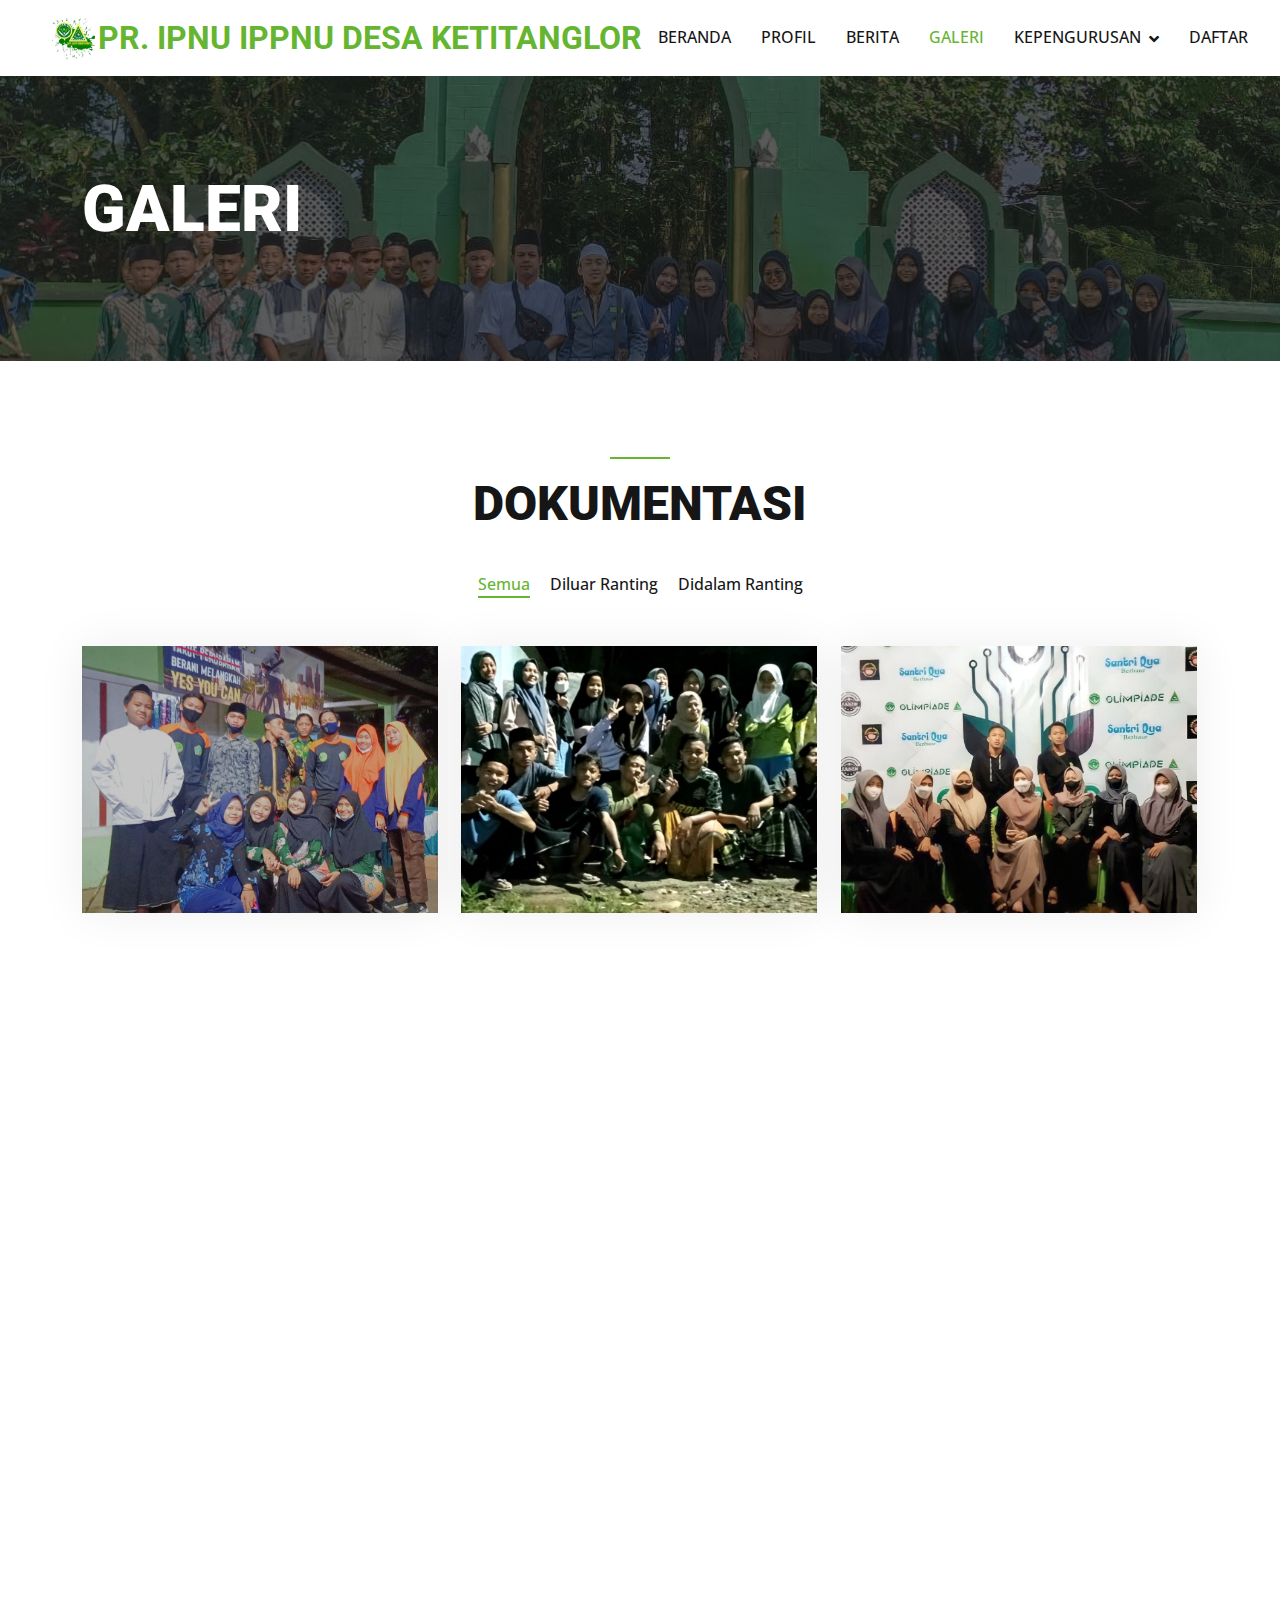
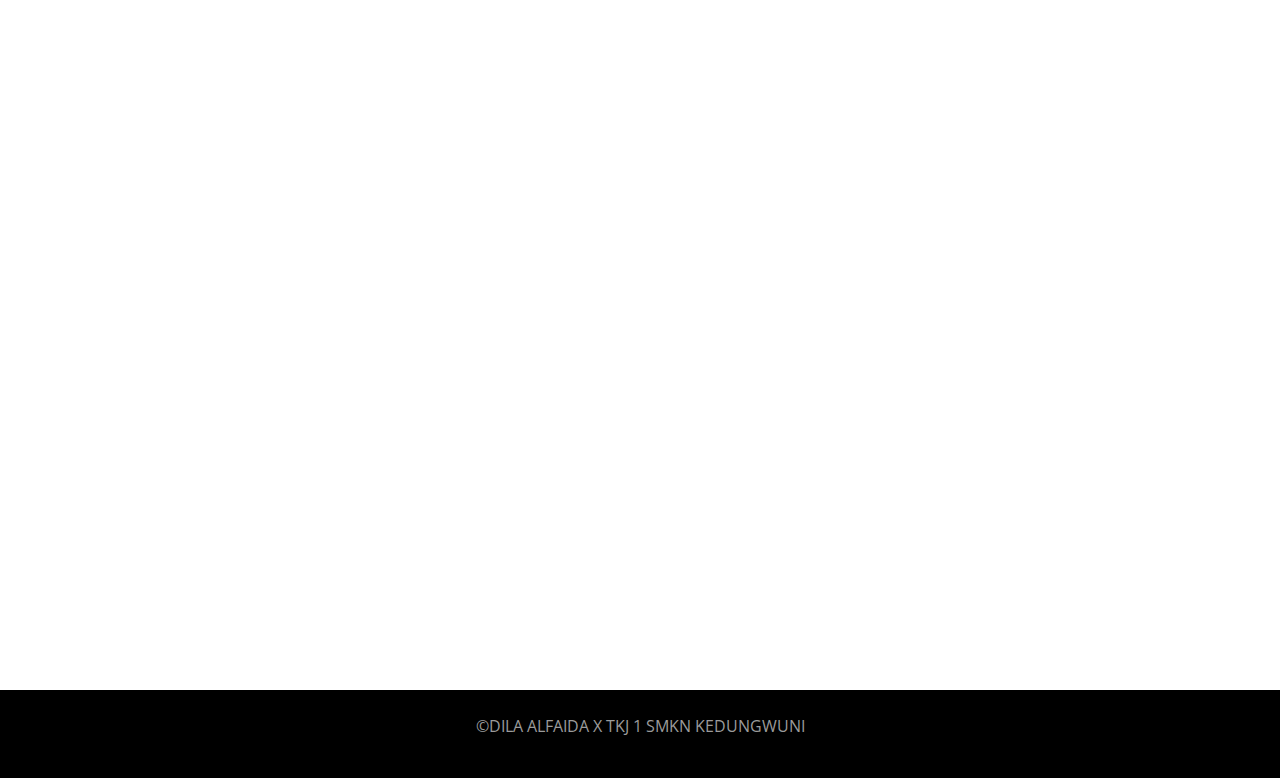
<file: galeri.html>
<!DOCTYPE html>
<html lang="en">

<head>
    <meta charset="utf-8">
    <title>PR. IPNU IPPNU DESA KETITANGLOR</title>
    <meta content="width=device-width, initial-scale=1.0" name="viewport">
    <meta content="" name="keywords">
    <meta content="" name="description">

    <!-- Favicon -->
    <link href="img/favicon.ico" rel="icon">

    <!-- Google Web Fonts -->
    <link rel="preconnect" href="https://fonts.googleapis.com">
    <link rel="preconnect" href="https://fonts.gstatic.com" crossorigin>
    <link href="https://fonts.googleapis.com/css2?family=Open+Sans:wght@400;500&family=Roboto:wght@500;700;900&display=swap" rel="stylesheet"> 

    <!-- Icon Font Stylesheet -->
    <link href="https://cdnjs.cloudflare.com/ajax/libs/font-awesome/5.10.0/css/all.min.css" rel="stylesheet">
    <link href="https://cdn.jsdelivr.net/npm/bootstrap-icons@1.4.1/font/bootstrap-icons.css" rel="stylesheet">

    <!-- Libraries Stylesheet -->
    <link href="lib/animate/animate.min.css" rel="stylesheet">
    <link href="lib/owlcarousel/assets/owl.carousel.min.css" rel="stylesheet">
    <link href="lib/lightbox/css/lightbox.min.css" rel="stylesheet">

    <!-- Customized Bootstrap Stylesheet -->
    <link href="css/bootstrap.min.css" rel="stylesheet">

    <!-- Template Stylesheet -->
    <link href="css/style.css" rel="stylesheet">
</head>

<body>
    <!-- Spinner Start -->
    <div id="spinner" class="show bg-white position-fixed translate-middle w-100 vh-100 top-50 start-50 d-flex align-items-center justify-content-center">
        <div class="spinner-border text-primary" style="width: 3rem; height: 3rem;" role="status">
            <span class="sr-only">Loading...</span>
        </div>
    </div>
    <!-- Spinner End -->

    <!-- Navbar Start -->
    <nav class="navbar navbar-expand-lg bg-white navbar-light sticky-top p-0 px-4 px-lg-5">
        <a href="index.html" class="navbar-brand d-flex align-items-center">
            <img src="img/tgs/logo.jpg" width="50px">
            <h2 class="m-0 text-primary">PR. IPNU IPPNU DESA KETITANGLOR</h2>
        </a>
        <button type="button" class="navbar-toggler" data-bs-toggle="collapse" data-bs-target="#navbarCollapse">
            <span class="navbar-toggler-icon"></span>
        </button>
        <div class="collapse navbar-collapse" id="navbarCollapse">
            <div class="navbar-nav ms-auto py-4 py-lg-0">
                <a href="index.html" class="nav-item nav-link">BERANDA</a>
                <a href="profil.html" class="nav-item nav-link">PROFIL</a>
                <a href="berita.html" class="nav-item nav-link">BERITA</a>
                <a href="galeri.html" class="nav-item nav-link active">GALERI</a>
                <div class="nav-item dropdown">
                    <a href="#" class="nav-link dropdown-toggle" data-bs-toggle="dropdown">KEPENGURUSAN</a>
                    <div class="dropdown-menu rounded-0 rounded-bottom m-0">
                        <a href="ipnu.html" class="dropdown-item">IPNU</a>
                        <a href="ippnu.html" class="dropdown-item">IPPNU</a>
                    </div>
                </div>
                <a href="daftar.html" class="nav-item nav-link">DAFTAR</a>
            </div>
        </div>
    </nav>
    <!-- Navbar End -->


    <!-- Page Header Start -->
    <div class="container-fluid page-header py-5 mb-5">
        <div class="container py-5">
            <h1 class="display-3 text-white mb-3 animated slideInDown">GALERI</h1>
        </div>
    </div>
    <!-- Page Header End -->

    <!-- Projects Start -->
    <div class="container-xxl py-5">
        <div class="container">
            <div class="text-center wow fadeInUp" data-wow-delay="0.1s">
                <div class="bg-primary mb-3 mx-auto" style="width: 60px; height: 2px;"></div>
                <h1 class="display-5 mb-5">DOKUMENTASI</h1>
            </div>
            <div class="row mt-n2 wow fadeInUp" data-wow-delay="0.3s">
                <div class="col-12 text-center">
                    <ul class="list-inline mb-5" id="portfolio-flters">
                        <li class="mx-2 active" data-filter="*">Semua</li>
                        <li class="mx-2" data-filter=".first">Diluar Ranting</li>
                        <li class="mx-2" data-filter=".second">Didalam Ranting</li>
                    </ul>
                </div>
            </div>
            <div class="row g-4 portfolio-container">
                <div class="col-lg-4 col-md-6 portfolio-item first wow fadeInUp" data-wow-delay="0.1s">
                    <div class="portfolio-inner">
                        <img class="img-fluid w-100" src="img/tgs/kegiatan2.jpg" alt="">
                    </div>
                </div>
                <div class="col-lg-4 col-md-6 portfolio-item second wow fadeInUp" data-wow-delay="0.3s">
                    <div class="portfolio-inner">
                        <img class="img-fluid w-100" src="img/tgs/kegiatan1.jpg" alt="">
                    </div>
                </div>
                <div class="col-lg-4 col-md-6 portfolio-item first wow fadeInUp" data-wow-delay="0.5s">
                    <div class="portfolio-inner">
                        <img class="img-fluid w-100" src="img/tgs/olimpiade.jpg" alt="">
                    </div>
                </div>
                <div class="col-lg-4 col-md-6 portfolio-item second wow fadeInUp" data-wow-delay="0.1s">
                    <div class="portfolio-inner">
                        <img class="img-fluid w-100" src="img/tgs/kegiatan3.jpg" alt="">
                    </div>
                </div>
                <div class="col-lg-4 col-md-6 portfolio-item first wow fadeInUp" data-wow-delay="0.3s">
                    <div class="portfolio-inner">
                        <img class="img-fluid w-100" src="img/tgs/kegiatan4.jpg" alt="">   
                    </div>
                </div>
                <div class="col-lg-4 col-md-6 portfolio-item second wow fadeInUp" data-wow-delay="0.5s">
                    <div class="portfolio-inner">
                        <img class="img-fluid w-100" src="img/tgs/hari santri.jpg" alt="">
                    </div>
                </div>
                <div class="col-lg-4 col-md-6 portfolio-item first wow fadeInUp" data-wow-delay="0.1s">
                    <div class="portfolio-inner">
                        <img class="img-fluid w-100" src="img/tgs/diklat 2021.jpg" alt="">
                    </div>
                </div>
                <div class="col-lg-4 col-md-6 portfolio-item second wow fadeInUp" data-wow-delay="0.5s">
                    <div class="portfolio-inner">
                        <img class="img-fluid w-100" src="img/tgs/nobar.jpg" alt="">
                    </div>
                </div>
                <div class="col-lg-4 col-md-6 portfolio-item first wow fadeInUp" data-wow-delay="0.1s">
                    <div class="portfolio-inner">
                        <img class="img-fluid w-100" src="img/tgs/keg7.jpg" alt="">
                    </div>
                </div>
                <div class="col-lg-4 col-md-6 portfolio-item second wow fadeInUp" data-wow-delay="0.5s">
                    <div class="portfolio-inner">
                        <img class="img-fluid w-100" src="img/tgs/jalansehat.jpg" alt="">
                    </div>
                </div>
                <div class="col-lg-4 col-md-6 portfolio-item first wow fadeInUp" data-wow-delay="0.1s">
                    <div class="portfolio-inner">
                        <img class="img-fluid w-100" src="img/tgs/kegiatan5.jpg" alt="">
                    </div>
                </div>
                <div class="col-lg-4 col-md-6 portfolio-item second wow fadeInUp" data-wow-delay="0.5s">
                    <div class="portfolio-inner">
                        <img class="img-fluid w-100" src="img/tgs/rutinan gabungan.jpg" alt="">
                    </div>
                </div>
            </div>
        </div>
    </div>
    <!-- Projects End -->


   <!-- Footer Start -->
   <div class="container-fluid bg-dark text-secondary footer mt-5 py-5 wow fadeIn" data-wow-delay="0.1s">
    <div class="container py-5">
        <div class="row g-5">
            <div class="col-lg-3 col-md-6">
                
            </div>
            <div class="col-lg-3 col-md-6">
                <img src="img/tgs/logo2.png" width="80px">
                <h5 class="text-light mb-4">PR. IPNU IPPNU DESA KETITANGLOR</h5>
                <p>Belajar, Berjuang, Bertaqwa</p>
                <div class="d-flex pt-2">
                    <a class="btn btn-square btn-outline-secondary rounded-circle me-2" href="https://bit.ly/3TRh6Qj"><i class="fab fa-instagram"></i></a>
                    <a class="btn btn-square btn-outline-secondary rounded-circle me-2" href="https://bit.ly/3FuiK61"><i class="fab fa-youtube"></i></a>
                </div>
            </div>
            <div class="col-lg-3 col-md-6">
                <h5 class="text-light mb-4">HUBUNGI</h5>
                <p class="mb-2"><i class="fa fa-map-marker-alt me-3"></i>Gg. H. Bakri No.78, Ketitanglor, Kec. Bojong, Kabupaten Pekalongan, Jawa Tengah 51156</p>
                <p class="mb-2"><i class="fa fa-phone-alt me-3"></i>+62-856-4799-0350</p>
                <p class="mb-2"><i class="fa fa-envelope me-3"></i>pr.ipnuippnuketitanglor</p>      
            </div>
            <div class="col-lg-3 col-md-6">
               
            </div>
        </div>
    </div>
    </div>
    <!-- Footer End -->



    <!-- Copyright Start -->
    <div class="container-fluid py-4" style="background: #000000;">
        <div class="container">
            <div class="row">
                <p align="center">&copy;DILA ALFAIDA X TKJ 1 SMKN KEDUNGWUNI</p>
            </div>
        </div>
    </div>
    <!-- Copyright End -->

    <!-- JavaScript Libraries -->
    <script src="https://code.jquery.com/jquery-3.4.1.min.js"></script>
    <script src="https://cdn.jsdelivr.net/npm/bootstrap@5.0.0/dist/js/bootstrap.bundle.min.js"></script>
    <script src="lib/wow/wow.min.js"></script>
    <script src="lib/easing/easing.min.js"></script>
    <script src="lib/waypoints/waypoints.min.js"></script>
    <script src="lib/counterup/counterup.min.js"></script>
    <script src="lib/owlcarousel/owl.carousel.min.js"></script>
    <script src="lib/isotope/isotope.pkgd.min.js"></script>
    <script src="lib/lightbox/js/lightbox.min.js"></script>

    <!-- Template Javascript -->
    <script src="js/main.js"></script>
</body>

</html>
</file>
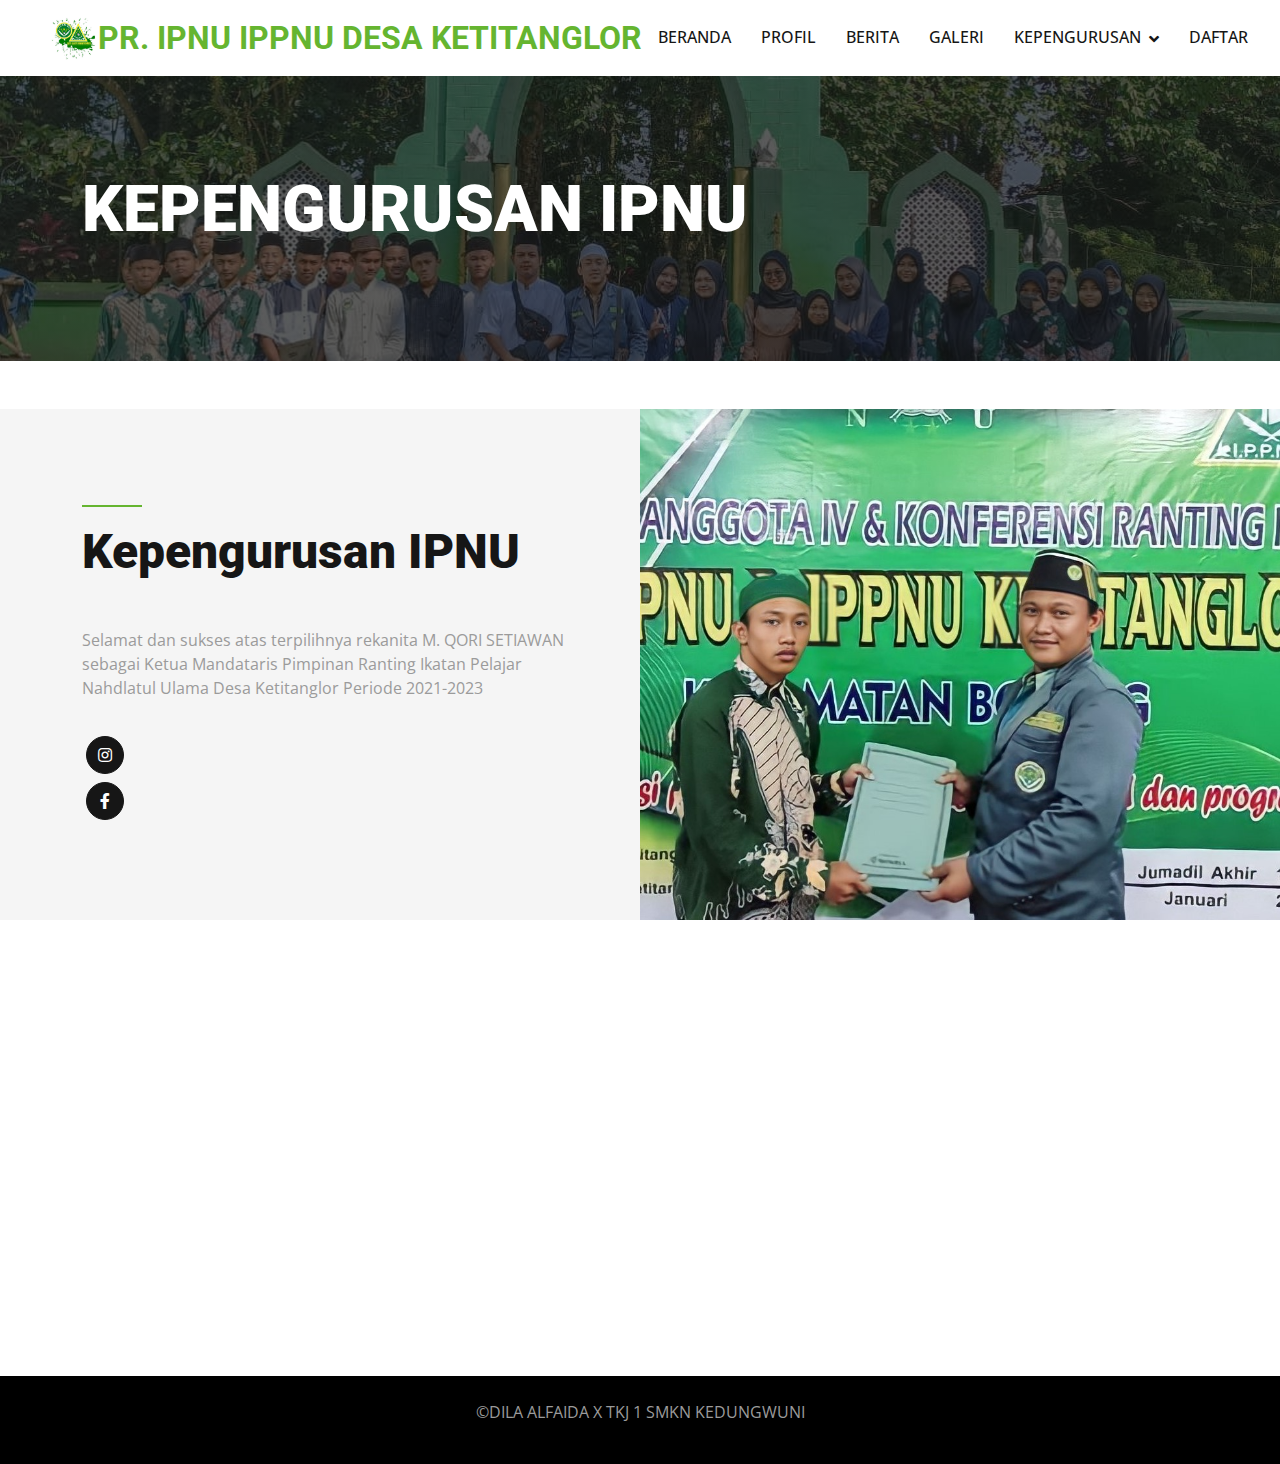
<file: ipnu.html>
<!DOCTYPE html>
<html lang="en">

<head>
    <meta charset="utf-8">
    <title>PR. IPNU IPPNU DESA KETITANGLOR</title>
    <meta content="width=device-width, initial-scale=1.0" name="viewport">
    <meta content="" name="keywords">
    <meta content="" name="description">

    <!-- Favicon -->
    <link href="img/favicon.ico" rel="icon">

    <!-- Google Web Fonts -->
    <link rel="preconnect" href="https://fonts.googleapis.com">
    <link rel="preconnect" href="https://fonts.gstatic.com" crossorigin>
    <link href="https://fonts.googleapis.com/css2?family=Open+Sans:wght@400;500&family=Roboto:wght@500;700;900&display=swap" rel="stylesheet"> 

    <!-- Icon Font Stylesheet -->
    <link href="https://cdnjs.cloudflare.com/ajax/libs/font-awesome/5.10.0/css/all.min.css" rel="stylesheet">
    <link href="https://cdn.jsdelivr.net/npm/bootstrap-icons@1.4.1/font/bootstrap-icons.css" rel="stylesheet">

    <!-- Libraries Stylesheet -->
    <link href="lib/animate/animate.min.css" rel="stylesheet">
    <link href="lib/owlcarousel/assets/owl.carousel.min.css" rel="stylesheet">
    <link href="lib/lightbox/css/lightbox.min.css" rel="stylesheet">

    <!-- Customized Bootstrap Stylesheet -->
    <link href="css/bootstrap.min.css" rel="stylesheet">

    <!-- Template Stylesheet -->
    <link href="css/style.css" rel="stylesheet">
</head>

<body>
    <!-- Spinner Start -->
    <div id="spinner" class="show bg-white position-fixed translate-middle w-100 vh-100 top-50 start-50 d-flex align-items-center justify-content-center">
        <div class="spinner-border text-primary" style="width: 3rem; height: 3rem;" role="status">
            <span class="sr-only">Loading...</span>
        </div>
    </div>
    <!-- Spinner End -->

    <!-- Navbar Start -->
    <nav class="navbar navbar-expand-lg bg-white navbar-light sticky-top p-0 px-4 px-lg-5">
        <a href="index.html" class="navbar-brand d-flex align-items-center">
            <img src="img/tgs/logo.jpg" width="50px">
            <h2 class="m-0 text-primary">PR. IPNU IPPNU DESA KETITANGLOR</h2>
        </a>
        <button type="button" class="navbar-toggler" data-bs-toggle="collapse" data-bs-target="#navbarCollapse">
            <span class="navbar-toggler-icon"></span>
        </button>
        <div class="collapse navbar-collapse" id="navbarCollapse">
            <div class="navbar-nav ms-auto py-4 py-lg-0">
                <a href="index.html" class="nav-item nav-link">BERANDA</a>
                <a href="profil.html" class="nav-item nav-link">PROFIL</a>
                <a href="berita.html" class="nav-item nav-link">BERITA</a>
                <a href="galeri.html" class="nav-item nav-link">GALERI</a>
                <div class="nav-item dropdown">
                    <a href="#" class="nav-link dropdown-toggle" data-bs-toggle="dropdown">KEPENGURUSAN</a>
                    <div class="dropdown-menu rounded-0 rounded-bottom m-0">
                        <a href="ipnu.html" class="dropdown-item active">IPNU</a>
                        <a href="ippnu.html" class="dropdown-item">IPPNU</a>
                    </div>
                </div>
                <a href="daftar.html" class="nav-item nav-link">DAFTAR</a>
            </div>
        </div>
    </nav>
    <!-- Navbar End -->


    <!-- Page Header Start -->
    <div class="container-fluid page-header py-5">
        <div class="container py-5">
            <h1 class="display-3 text-white mb-3 animated slideInDown">KEPENGURUSAN IPNU</h1>
        </div>
    </div>
    <!-- Page Header End -->



    <!-- Feature Start -->
    <div class="container-fluid bg-light overflow-hidden my-5 px-lg-0">
        <div class="container feature px-lg-0">
            <div class="row g-0 mx-lg-0">
                <div class="col-lg-6 feature-text py-5 wow fadeIn" data-wow-delay="0.5s">
                    <div class="p-lg-5 ps-lg-0">
                        <div class="bg-primary mb-3" style="width: 60px; height: 2px;"></div>
                        <h1 class="display-5 mb-5">Kepengurusan IPNU</h1>
                        <p class="mb-4 pb-2">Selamat dan sukses atas terpilihnya rekanita M. QORI SETIAWAN sebagai
                            Ketua Mandataris Pimpinan Ranting Ikatan Pelajar  Nahdlatul Ulama Desa Ketitanglor Periode 2021-2023</p>
                        <div class="row g-4">
                            <div class="col-6">
                                <div class="d-flex align-items-center">     
                                <div class="team-social">
                                    <a class="btn btn-square btn-dark rounded-circle m-1" href="https://bit.ly/3SPhi1b"><i class="fab fa-instagram"></i></a>
                                </div>
                                </div>
                            </div>
                        </div>
                        <div class="col-6">
                            <div class="d-flex align-items-center">
                                <div class="team-social">
                                <a class="btn btn-square btn-dark rounded-circle m-1" href="https://www.facebook.com/qoryhafizh.quran"><i class="fab fa-facebook-f"></i></a>
                                </div>
                            </div>
                        </div>
                    </div>
                </div>
                <div class="col-lg-6 ps-lg-0" style="min-height: 400px;">
                    <div class="position-relative h-100">
                        <img class="position-absolute img-fluid w-100 h-100" src="img/tgs/ipnu.jpg" width="400px" style="object-fit: cover;" alt="">
                    </div>
                </div>
            </div>
        </div>
    </div>
    <!-- Feature End -->

   <!-- Footer Start -->
   <div class="container-fluid bg-dark text-secondary footer mt-5 py-5 wow fadeIn" data-wow-delay="0.1s">
    <div class="container py-5">
        <div class="row g-5">
            <div class="col-lg-3 col-md-6">
                
            </div>
            <div class="col-lg-3 col-md-6">
                <img src="img/tgs/logo2.png" width="80px">
                <h5 class="text-light mb-4">PR. IPNU IPPNU DESA KETITANGLOR</h5>
                <p>Belajar, Berjuang, Bertaqwa</p>
                <div class="d-flex pt-2">
                    <a class="btn btn-square btn-outline-secondary rounded-circle me-2" href="https://bit.ly/3TRh6Qj"><i class="fab fa-instagram"></i></a>
                    <a class="btn btn-square btn-outline-secondary rounded-circle me-2" href="https://bit.ly/3FuiK61"><i class="fab fa-youtube"></i></a>
                </div>
            </div>
            <div class="col-lg-3 col-md-6">
                <h5 class="text-light mb-4">HUBUNGI</h5>
                <p class="mb-2"><i class="fa fa-map-marker-alt me-3"></i>Gg. H. Bakri No.78, Ketitanglor, Kec. Bojong, Kabupaten Pekalongan, Jawa Tengah 51156</p>
                <p class="mb-2"><i class="fa fa-phone-alt me-3"></i>+62-856-4799-0350</p>
                <p class="mb-2"><i class="fa fa-envelope me-3"></i>pr.ipnuippnuketitanglor</p>      
            </div>
            <div class="col-lg-3 col-md-6">
               
            </div>
        </div>
        </div>
    </div>
    <!-- Footer End -->


    <!-- Copyright Start -->
    <div class="container-fluid py-4" style="background: #000000;">
        <div class="container">
            <div class="row">
                <p align="center">&copy;DILA ALFAIDA X TKJ 1 SMKN KEDUNGWUNI</p>
            </div>
        </div>
    </div>
    <!-- Copyright End -->

    <!-- JavaScript Libraries -->
    <script src="https://code.jquery.com/jquery-3.4.1.min.js"></script>
    <script src="https://cdn.jsdelivr.net/npm/bootstrap@5.0.0/dist/js/bootstrap.bundle.min.js"></script>
    <script src="lib/wow/wow.min.js"></script>
    <script src="lib/easing/easing.min.js"></script>
    <script src="lib/waypoints/waypoints.min.js"></script>
    <script src="lib/counterup/counterup.min.js"></script>
    <script src="lib/owlcarousel/owl.carousel.min.js"></script>
    <script src="lib/isotope/isotope.pkgd.min.js"></script>
    <script src="lib/lightbox/js/lightbox.min.js"></script>

    <!-- Template Javascript -->
    <script src="js/main.js"></script>
</body>

</html>
</file>
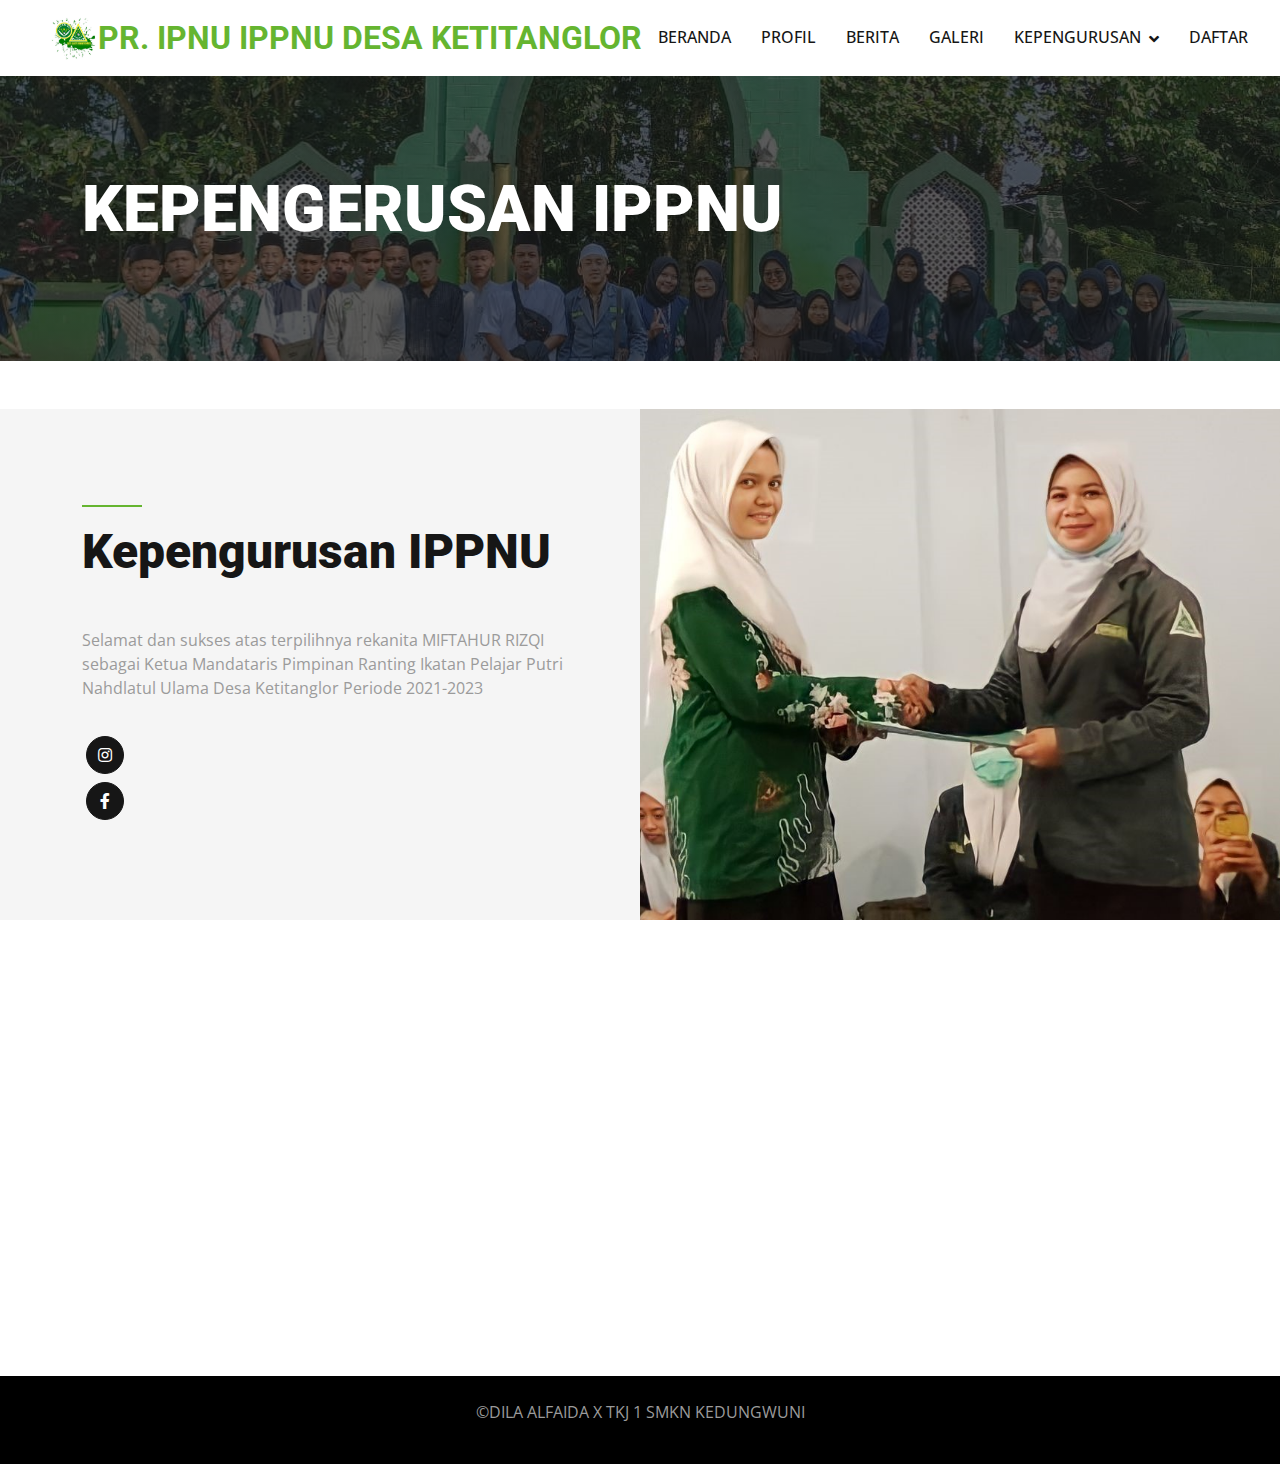
<file: ippnu.html>
<!DOCTYPE html>
<html lang="en">

<head>
    <meta charset="utf-8">
    <title>PR. IPNU IPPNU DESA KETITANGLOR</title>
    <meta content="width=device-width, initial-scale=1.0" name="viewport">
    <meta content="" name="keywords">
    <meta content="" name="description">

    <!-- Favicon -->
    <link href="img/favicon.ico" rel="icon">

    <!-- Google Web Fonts -->
    <link rel="preconnect" href="https://fonts.googleapis.com">
    <link rel="preconnect" href="https://fonts.gstatic.com" crossorigin>
    <link href="https://fonts.googleapis.com/css2?family=Open+Sans:wght@400;500&family=Roboto:wght@500;700;900&display=swap" rel="stylesheet"> 

    <!-- Icon Font Stylesheet -->
    <link href="https://cdnjs.cloudflare.com/ajax/libs/font-awesome/5.10.0/css/all.min.css" rel="stylesheet">
    <link href="https://cdn.jsdelivr.net/npm/bootstrap-icons@1.4.1/font/bootstrap-icons.css" rel="stylesheet">

    <!-- Libraries Stylesheet -->
    <link href="lib/animate/animate.min.css" rel="stylesheet">
    <link href="lib/owlcarousel/assets/owl.carousel.min.css" rel="stylesheet">
    <link href="lib/lightbox/css/lightbox.min.css" rel="stylesheet">

    <!-- Customized Bootstrap Stylesheet -->
    <link href="css/bootstrap.min.css" rel="stylesheet">

    <!-- Template Stylesheet -->
    <link href="css/style.css" rel="stylesheet">
</head>

<body>
    <!-- Spinner Start -->
    <div id="spinner" class="show bg-white position-fixed translate-middle w-100 vh-100 top-50 start-50 d-flex align-items-center justify-content-center">
        <div class="spinner-border text-primary" style="width: 3rem; height: 3rem;" role="status">
            <span class="sr-only">Loading...</span>
        </div>
    </div>
    <!-- Spinner End -->

    <!-- Navbar Start -->
    <nav class="navbar navbar-expand-lg bg-white navbar-light sticky-top p-0 px-4 px-lg-5">
        <a href="index.html" class="navbar-brand d-flex align-items-center">
            <img src="img/tgs/logo.jpg" width="50px">
            <h2 class="m-0 text-primary">PR. IPNU IPPNU DESA KETITANGLOR</h2>
        </a>
        <button type="button" class="navbar-toggler" data-bs-toggle="collapse" data-bs-target="#navbarCollapse">
            <span class="navbar-toggler-icon"></span>
        </button>
        <div class="collapse navbar-collapse" id="navbarCollapse">
            <div class="navbar-nav ms-auto py-4 py-lg-0">
                <a href="index.html" class="nav-item nav-link">BERANDA</a>
                <a href="profil.html" class="nav-item nav-link">PROFIL</a>
                <a href="berita.html" class="nav-item nav-link">BERITA</a>
                <a href="galeri.html" class="nav-item nav-link">GALERI</a>
                <div class="nav-item dropdown">
                    <a href="#" class="nav-link dropdown-toggle" data-bs-toggle="dropdown">KEPENGURUSAN</a>
                    <div class="dropdown-menu rounded-0 rounded-bottom m-0">
                        <a href="ipnu.html" class="dropdown-item">IPNU</a>
                        <a href="ippnu.html" class="dropdown-item active">IPPNU</a>
                    </div>
                </div>
                <a href="daftar.html" class="nav-item nav-link">DAFTAR</a>
            </div>
        </div>
    </nav>
    <!-- Navbar End -->


    <!-- Page Header Start -->
    <div class="container-fluid page-header py-5">
        <div class="container py-5">
            <h1 class="display-3 text-white mb-3 animated slideInDown">KEPENGERUSAN IPPNU</h1>
        </div>
    </div>
    <!-- Page Header End -->


    <!-- Feature Start -->
    <div class="container-fluid bg-light overflow-hidden my-5 px-lg-0">
        <div class="container feature px-lg-0">
            <div class="row g-0 mx-lg-0">
                <div class="col-lg-6 feature-text py-5 wow fadeIn" data-wow-delay="0.5s">
                    <div class="p-lg-5 ps-lg-0">
                        <div class="bg-primary mb-3" style="width: 60px; height: 2px;"></div>
                        <h1 class="display-5 mb-5">Kepengurusan IPPNU</h1>
                        <p class="mb-4 pb-2">Selamat dan sukses atas terpilihnya rekanita MIFTAHUR RIZQI sebagai
                            Ketua Mandataris Pimpinan Ranting Ikatan Pelajar Putri Nahdlatul Ulama Desa Ketitanglor Periode 2021-2023</p>
                        <div class="row g-4">
                            <div class="col-6">
                                <div class="d-flex align-items-center">     
                                <div class="team-social">
                                    <a class="btn btn-square btn-dark rounded-circle m-1" href="https://bit.ly/3sNFhmW"><i class="fab fa-instagram"></i></a>
                                </div>
                                </div>
                                <div class="col-6">
                                    <div class="d-flex align-items-center">
                                        <div class="team-social">
                                            <a class="btn btn-square btn-dark rounded-circle m-1" href="https://www.facebook.com/miftahur.rizqi.758"><i class="fab fa-facebook-f"></i></a>
                                        </div>
                                    </div>
                                </div>
                            </div>
                        </div>
                    </div>
                </div>
                <div class="col-lg-6 ps-lg-0" style="min-height: 400px;">
                    <div class="position-relative h-100">
                        <img class="position-absolute img-fluid w-100 h-100" src="img/tgs/ippnu.jpg" width="400px" style="object-fit: cover;" alt="">
                    </div>
                </div>
            </div>
        </div>
    </div>
    <!-- Feature End -->


   <!-- Footer Start -->
   <div class="container-fluid bg-dark text-secondary footer mt-5 py-5 wow fadeIn" data-wow-delay="0.1s">
    <div class="container py-5">
        <div class="row g-5">
            <div class="col-lg-3 col-md-6">
                
            </div>
            <div class="col-lg-3 col-md-6">
                <img src="img/tgs/logo2.png" width="80px">
                <h5 class="text-light mb-4">PR. IPNU IPPNU DESA KETITANGLOR</h5>
                <p>Belajar, Berjuang, Bertaqwa</p>
                <div class="d-flex pt-2">
                    <a class="btn btn-square btn-outline-secondary rounded-circle me-2" href="https://bit.ly/3TRh6Qj"><i class="fab fa-instagram"></i></a>
                    <a class="btn btn-square btn-outline-secondary rounded-circle me-2" href="https://bit.ly/3FuiK61"><i class="fab fa-youtube"></i></a>
                </div>
            </div>
            <div class="col-lg-3 col-md-6">
                <h5 class="text-light mb-4">HUBUNGI</h5>
                <p class="mb-2"><i class="fa fa-map-marker-alt me-3"></i>Gg. H. Bakri No.78, Ketitanglor, Kec. Bojong, Kabupaten Pekalongan, Jawa Tengah 51156</p>
                <p class="mb-2"><i class="fa fa-phone-alt me-3"></i>+62-856-4799-0350</p>
                <p class="mb-2"><i class="fa fa-envelope me-3"></i>pr.ipnuippnuketitanglor</p>      
            </div>
            <div class="col-lg-3 col-md-6">
               
            </div>
        </div>
    </div>
    </div>
    <!-- Footer End -->


    <!-- Copyright Start -->
    <div class="container-fluid py-4" style="background: #000000;">
        <div class="container">
            <div class="row">
                <p align="center">&copy;DILA ALFAIDA X TKJ 1 SMKN KEDUNGWUNI</p>
            </div>
        </div>
    </div>
    <!-- Copyright End -->

    <!-- JavaScript Libraries -->
    <script src="https://code.jquery.com/jquery-3.4.1.min.js"></script>
    <script src="https://cdn.jsdelivr.net/npm/bootstrap@5.0.0/dist/js/bootstrap.bundle.min.js"></script>
    <script src="lib/wow/wow.min.js"></script>
    <script src="lib/easing/easing.min.js"></script>
    <script src="lib/waypoints/waypoints.min.js"></script>
    <script src="lib/counterup/counterup.min.js"></script>
    <script src="lib/owlcarousel/owl.carousel.min.js"></script>
    <script src="lib/isotope/isotope.pkgd.min.js"></script>
    <script src="lib/lightbox/js/lightbox.min.js"></script>

    <!-- Template Javascript -->
    <script src="js/main.js"></script>
</body>

</html>
</file>
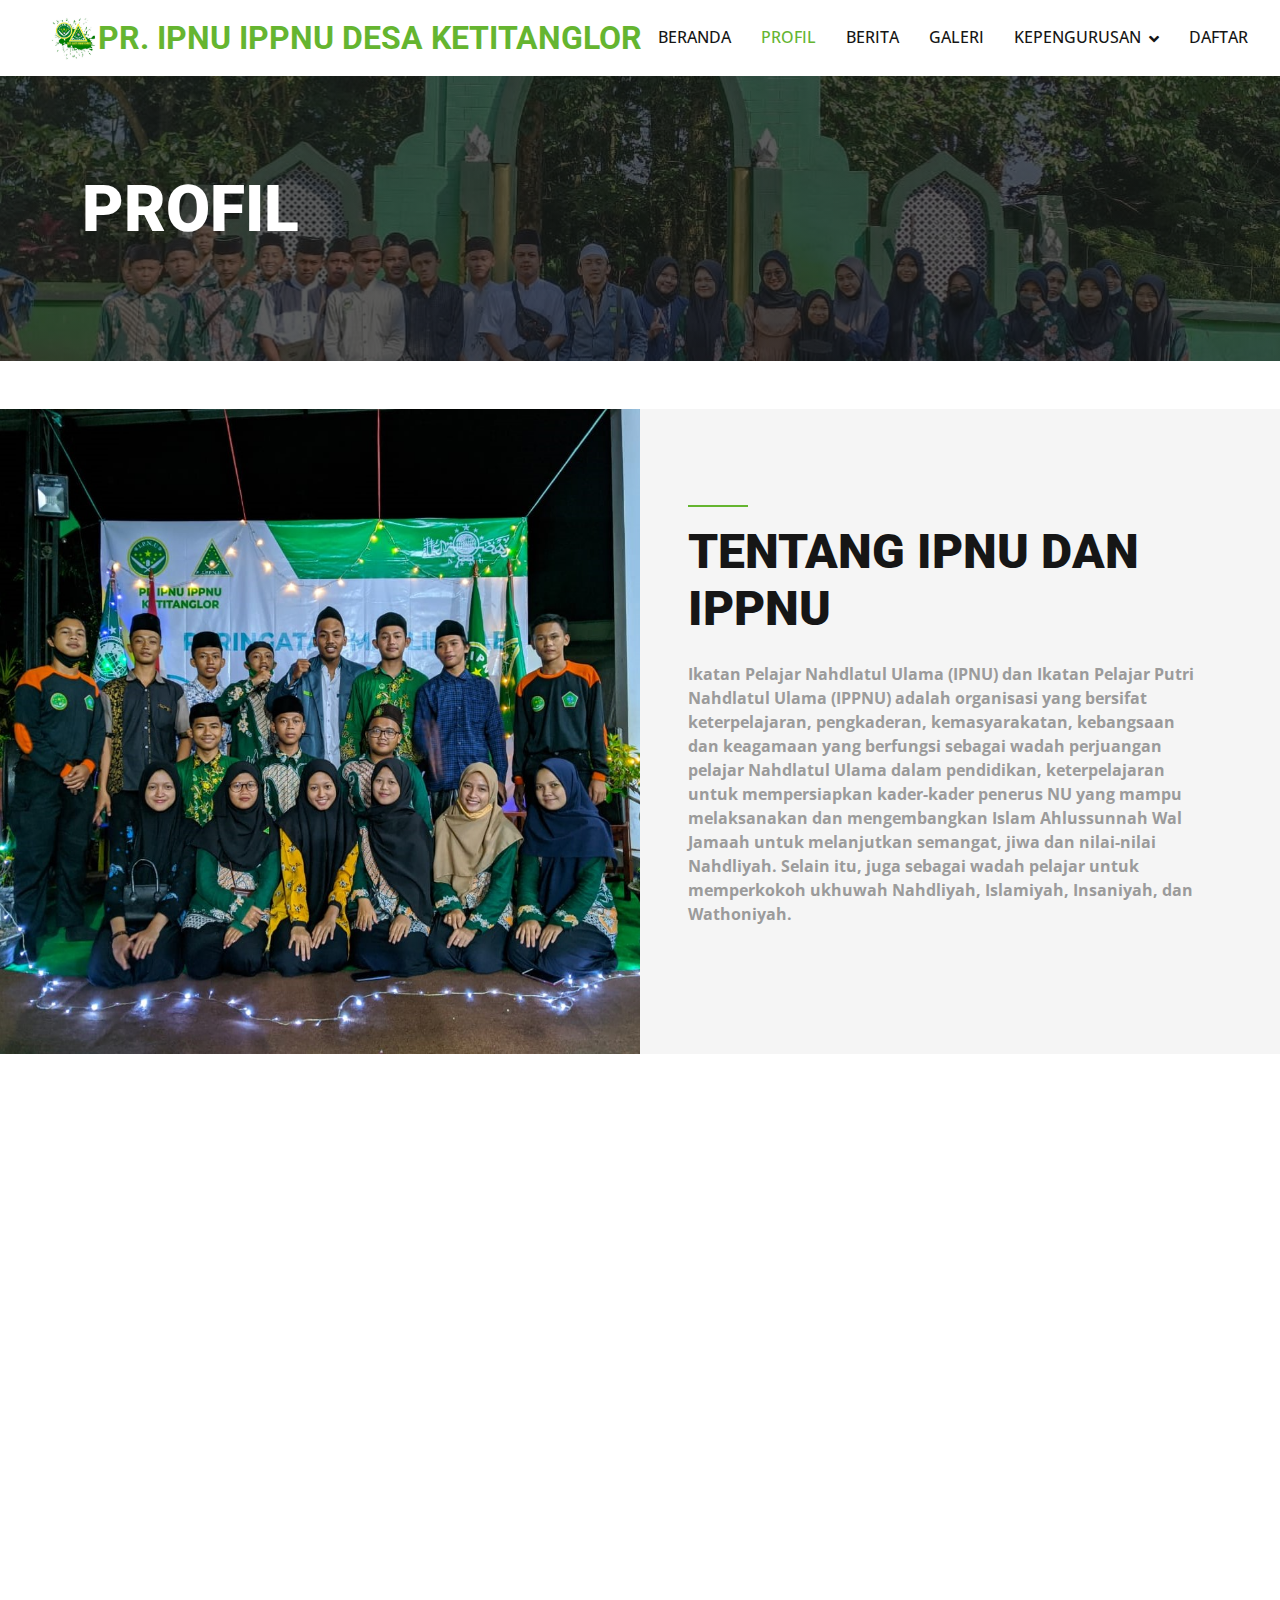
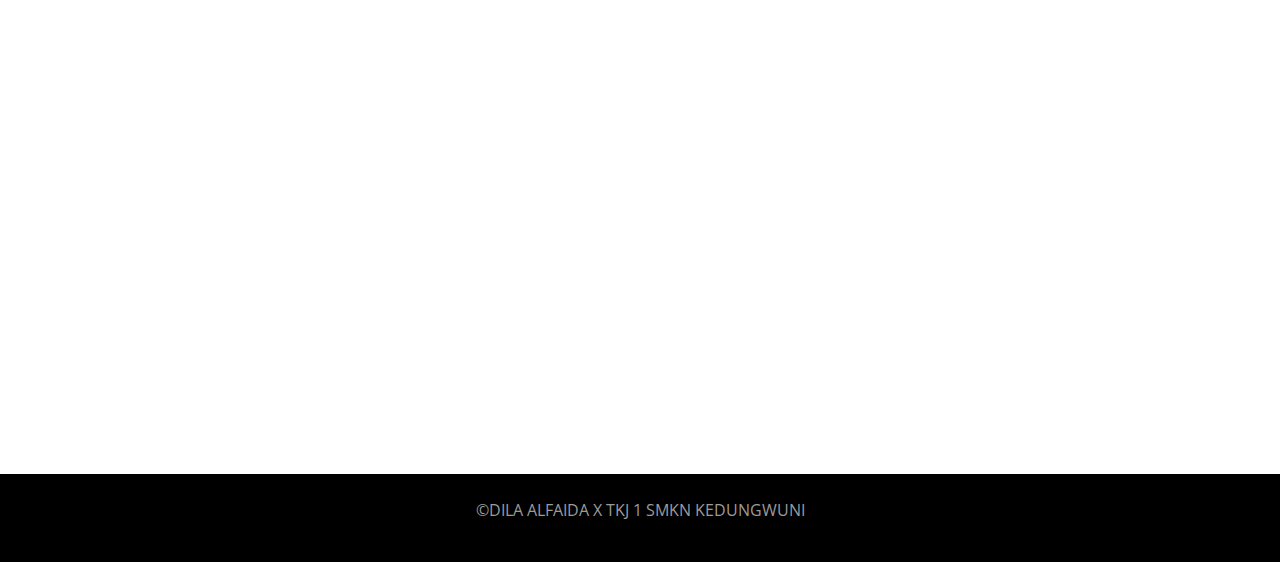
<file: profil.html>
<!DOCTYPE html>
<html lang="en">

<head>
    <meta charset="utf-8">
    <title>PR. IPNU IPPNU DESA KETITANGLOR</title>
    <meta content="width=device-width, initial-scale=1.0" name="viewport">
    <meta content="" name="keywords">
    <meta content="" name="description">

    <!-- Favicon -->
    <link href="img/favicon.ico" rel="icon">

    <!-- Google Web Fonts -->
    <link rel="preconnect" href="https://fonts.googleapis.com">
    <link rel="preconnect" href="https://fonts.gstatic.com" crossorigin>
    <link href="https://fonts.googleapis.com/css2?family=Open+Sans:wght@400;500&family=Roboto:wght@500;700;900&display=swap" rel="stylesheet"> 

    <!-- Icon Font Stylesheet -->
    <link href="https://cdnjs.cloudflare.com/ajax/libs/font-awesome/5.10.0/css/all.min.css" rel="stylesheet">
    <link href="https://cdn.jsdelivr.net/npm/bootstrap-icons@1.4.1/font/bootstrap-icons.css" rel="stylesheet">

    <!-- Libraries Stylesheet -->
    <link href="lib/animate/animate.min.css" rel="stylesheet">
    <link href="lib/owlcarousel/assets/owl.carousel.min.css" rel="stylesheet">
    <link href="lib/lightbox/css/lightbox.min.css" rel="stylesheet">

    <!-- Customized Bootstrap Stylesheet -->
    <link href="css/bootstrap.min.css" rel="stylesheet">

    <!-- Template Stylesheet -->
    <link href="css/style.css" rel="stylesheet">
</head>

<body>
    <!-- Spinner Start -->
    <div id="spinner" class="show bg-white position-fixed translate-middle w-100 vh-100 top-50 start-50 d-flex align-items-center justify-content-center">
        <div class="spinner-border text-primary" style="width: 3rem; height: 3rem;" role="status">
            <span class="sr-only">Loading...</span>
        </div>
    </div>
    <!-- Spinner End -->

    <!-- Navbar Start -->
    <nav class="navbar navbar-expand-lg bg-white navbar-light sticky-top p-0 px-4 px-lg-5">
        <a href="index.html" class="navbar-brand d-flex align-items-center">
            <img src="img/tgs/logo.jpg" width="50px">
            <h2 class="m-0 text-primary">PR. IPNU IPPNU DESA KETITANGLOR</h2>
        </a>
        <button type="button" class="navbar-toggler" data-bs-toggle="collapse" data-bs-target="#navbarCollapse">
            <span class="navbar-toggler-icon"></span>
        </button>
        <div class="collapse navbar-collapse" id="navbarCollapse">
            <div class="navbar-nav ms-auto py-4 py-lg-0">
                <a href="index.html" class="nav-item nav-link ">BERANDA</a>
                <a href="profil.html" class="nav-item nav-link active">PROFIL</a>
                <a href="berita.html" class="nav-item nav-link">BERITA</a>
                <a href="galeri.html" class="nav-item nav-link">GALERI</a>
                <div class="nav-item dropdown">
                    <a href="#" class="nav-link dropdown-toggle" data-bs-toggle="dropdown">KEPENGURUSAN</a>
                    <div class="dropdown-menu rounded-0 rounded-bottom m-0">
                        <a href="ipnu.html" class="dropdown-item">IPNU</a>
                        <a href="ippnu.html" class="dropdown-item">IPPNU</a>
                    </div>
                </div>
                <a href="daftar.html" class="nav-item nav-link">DAFTAR</a>
            </div>
        </div>
    </nav>
    <!-- Navbar End -->


    <!-- Page Header Start -->
    <div class="container-fluid page-header py-5 mb-5">
        <div class="container py-5">
            <h1 class="display-3 text-white mb-3 animated slideInDown">PROFIL</h1>
        </div>
    </div>
    <!-- Page Header End -->

    <!-- About Start -->
    <div class="container-fluid bg-light overflow-hidden my-5 px-lg-0">
        <div class="container about px-lg-0">
            <div class="row g-0 mx-lg-0">
                <div class="col-lg-6 ps-lg-0" style="min-height: 400px;">
                    <div class="position-relative h-100">
                        <img class="position-absolute img-fluid w-100 h-100" src="img/tgs/hari santri 2020.jpg" style="object-fit: cover;" alt="">
                    </div>
                </div>
                <div class="col-lg-6 about-text py-5 wow fadeIn" data-wow-delay="0.5s">
                    <div class="p-lg-5 pe-lg-0">
                        <div class="bg-primary mb-3" style="width: 60px; height: 2px;"></div>
                        <h1 class="display-5 mb-4">TENTANG IPNU DAN IPPNU</h1>
                        <p class="mb-4 pb-2"><strong>Ikatan Pelajar Nahdlatul Ulama (IPNU) dan Ikatan Pelajar Putri Nahdlatul Ulama (IPPNU) adalah organisasi yang bersifat keterpelajaran, pengkaderan,
                               kemasyarakatan, kebangsaan dan keagamaan yang berfungsi sebagai wadah perjuangan pelajar Nahdlatul Ulama dalam pendidikan, keterpelajaran untuk mempersiapkan
                               kader-kader penerus NU yang mampu melaksanakan dan mengembangkan Islam Ahlussunnah Wal Jamaah untuk melanjutkan semangat, jiwa dan nilai-nilai Nahdliyah. Selain itu,
                               juga sebagai wadah pelajar untuk memperkokoh ukhuwah Nahdliyah, Islamiyah, Insaniyah, dan Wathoniyah.</strong>
                        </p>
                    </div>
                </div>
            </div>
        </div>
    </div>
    <!-- About End -->
    
    
    <!-- Testimonial Start -->
    <div class="container-xxl py-5 wow fadeInUp" data-wow-delay="0.1s">
        <div class="container">
            <div class="text-center wow fadeInUp" data-wow-delay="0.1s">
                <div class="bg-primary mb-3 mx-auto" style="width: 60px; height: 2px;"></div>
                <h1 class="display-5 mb-5">KOMENTAR</h1>
            </div>
            <div class="owl-carousel testimonial-carousel wow fadeInUp" data-wow-delay="0.1s">
                <div class="testimonial-item text-center" data-dot="<img class='img-fluid' src='img/tgs/komentar.jpeg' alt=''>">
                    <p class="fs-5">Ipnu ippnu didesa ketitanglor selalu aktif, dalam artian selalu ada kegiatan rutinan setiap minggunya, pada saat malam jumat.</p>
                    <h4>ILHAM YUSUF ISMAIL</h4>
                    <span class="text-primary">Pengurus</span>
                </div>
                <div class="testimonial-item text-center" data-dot="<img class='img-fluid' src='img/tgs/komentar2.jpg' alt=''>">
                    <p class="fs-5">Masuk kedalam organisasi ipnu ippnu mengajarkan saya beberapa hal, seperti diajarkan untuk beorganisasi yang baik dan menjadi kader yang bijaksana. </p>
                    <h4>DILA ALFAIDA</h4>
                    <span class="text-primary">Pengurus</span>
                </div>
                <div class="testimonial-item text-center" data-dot="<img class='img-fluid' src='img/tgs/komentar3.jpeg' alt=''>">
                    <p class="fs-5">Ipnu ippnu Desa Ketitanglor aktif dalam berbagai kegiatan pengkaderan, seperti makesta, lakmud,dan diklatama.</p>
                    <h4>MALISA NUR KHASANAH</h4>
                    <span class="text-primary">Pengurus</span>
                </div>
            </div>
        </div>
    </div>
    <!-- Testimonial End -->

    
    <!-- Footer Start -->
    <div class="container-fluid bg-dark text-secondary footer mt-5 py-5 wow fadeIn" data-wow-delay="0.1s">
        <div class="container py-5">
            <div class="row g-5">
                <div class="col-lg-3 col-md-6">
                    
                </div>
                <div class="col-lg-3 col-md-6">
                    <img src="img/tgs/logo2.png" width="80px">
                    <h5 class="text-light mb-4">PR. IPNU IPPNU DESA KETITANGLOR</h5>
                    <p>Belajar, Berjuang, Bertaqwa</p>
                    <div class="d-flex pt-2">
                        <a class="btn btn-square btn-outline-secondary rounded-circle me-2" href="https://bit.ly/3TRh6Qj"><i class="fab fa-instagram"></i></a>
                        <a class="btn btn-square btn-outline-secondary rounded-circle me-2" href="https://bit.ly/3FuiK61"><i class="fab fa-youtube"></i></a>
                    </div>
                </div>
                <div class="col-lg-3 col-md-6">
                    <h5 class="text-light mb-4">HUBUNGI</h5>
                    <p class="mb-2"><i class="fa fa-map-marker-alt me-3"></i>Gg. H. Bakri No.78, Ketitanglor, Kec. Bojong, Kabupaten Pekalongan, Jawa Tengah 51156</p>
                    <p class="mb-2"><i class="fa fa-phone-alt me-3"></i>+62-856-4799-0350</p>
                    <p class="mb-2"><i class="fa fa-envelope me-3"></i>pr.ipnuippnuketitanglor</p>      
                </div>
                <div class="col-lg-3 col-md-6">
                   
                </div>
            </div>
        </div>
    </div>
    <!-- Footer End -->


    <!-- Copyright Start -->
    <div class="container-fluid py-4" style="background: #000000;">
        <div class="container">
            <div class="row">
                <p align="center">&copy;DILA ALFAIDA X TKJ 1 SMKN KEDUNGWUNI</p>
            </div>
        </div>
    </div>
    <!-- Copyright End -->

    <!-- JavaScript Libraries -->
    <script src="https://code.jquery.com/jquery-3.4.1.min.js"></script>
    <script src="https://cdn.jsdelivr.net/npm/bootstrap@5.0.0/dist/js/bootstrap.bundle.min.js"></script>
    <script src="lib/wow/wow.min.js"></script>
    <script src="lib/easing/easing.min.js"></script>
    <script src="lib/waypoints/waypoints.min.js"></script>
    <script src="lib/counterup/counterup.min.js"></script>
    <script src="lib/owlcarousel/owl.carousel.min.js"></script>
    <script src="lib/isotope/isotope.pkgd.min.js"></script>
    <script src="lib/lightbox/js/lightbox.min.js"></script>

    <!-- Template Javascript -->
    <script src="js/main.js"></script>
</body>

</html>
</file>
<file: css/style.css>
/********** Template CSS **********/
:root {
    --primary: #65B530;
    --secondary: #9B9B9B;
    --light: #F5F5F5;
    --dark: #161616;
}

.fw-medium {
    font-weight: 500 !important;
}

.fw-bold {
    font-weight: 700 !important;
}

.fw-black {
    font-weight: 900 !important;
}

.back-to-top {
    position: fixed;
    display: none;
    right: 45px;
    bottom: 45px;
    z-index: 99;
}


/*** Spinner ***/
#spinner {
    opacity: 0;
    visibility: hidden;
    transition: opacity .5s ease-out, visibility 0s linear .5s;
    z-index: 99999;
}

#spinner.show {
    transition: opacity .5s ease-out, visibility 0s linear 0s;
    visibility: visible;
    opacity: 1;
}


/*** Button ***/
.btn {
    font-weight: 500;
    transition: .5s;
}

.btn.btn-primary {
    color: #FFFFFF;
}

.btn-square {
    width: 38px;
    height: 38px;
}

.btn-sm-square {
    width: 32px;
    height: 32px;
}

.btn-lg-square {
    width: 48px;
    height: 48px;
}

.btn-square,
.btn-sm-square,
.btn-lg-square {
    padding: 0;
    display: flex;
    align-items: center;
    justify-content: center;
    font-weight: normal;
}

/*** Navbar ***/
.navbar.sticky-top {
    top: -100px;
    transition: .5s;
}

.navbar .navbar-brand {
    height: 75px;
}

.navbar .navbar-nav .nav-link {
    margin-right: 30px;
    padding: 25px 0;
    color: var(--dark);
    font-weight: 500;
    outline: none;
}

.navbar .navbar-nav .nav-link:hover,
.navbar .navbar-nav .nav-link.active {
    color: var(--primary);
}

.navbar .dropdown-toggle::after {
    border: none;
    content: "\f107";
    font-family: "Font Awesome 5 Free";
    font-weight: 900;
    vertical-align: middle;
    margin-left: 8px;
}

@media (max-width: 991.98px) {
    .navbar .navbar-nav .nav-link  {
        margin-right: 0;
        padding: 10px 0;
    }

    .navbar .navbar-nav {
        border-top: 1px solid #EEEEEE;
    }
}

@media (min-width: 992px) {
    .navbar .nav-item .dropdown-menu {
        display: block;
        border: none;
        margin-top: 0;
        top: 150%;
        opacity: 0;
        visibility: hidden;
        transition: .5s;
    }

    .navbar .nav-item:hover .dropdown-menu {
        top: 100%;
        visibility: visible;
        transition: .5s;
        opacity: 1;
    }
}

.navbar .btn:hover {
    color: #FFFFFF !important;
    background: var(--primary) !important;
}


/*** Header ***/
.header-carousel .carousel-inner {
    position: absolute;
    width: 100%;
    height: 100%;
    top: 0;
    left: 0;
    display: flex;
    align-items: center;
    background: rgba(22, 22, 22, .7);
}

@media (max-width: 768px) {
    .header-carousel .owl-carousel-item {
        position: relative;
        min-height: 500px;
    }
    
    .header-carousel .owl-carousel-item img {
        position: absolute;
        width: 100%;
        height: 100%;
        object-fit: cover;
    }

    .header-carousel .owl-carousel-item h5,
    .header-carousel .owl-carousel-item p {
        font-size: 14px !important;
        font-weight: 400 !important;
    }

    .header-carousel .owl-carousel-item h1 {
        font-size: 30px;
        font-weight: 600;
    }
}

.header-carousel .owl-nav {
    position: absolute;
    width: 200px;
    height: 45px;
    bottom: 30px;
    left: 50%;
    transform: translateX(-50%);
    display: flex;
    justify-content: space-between;
}

.header-carousel .owl-nav .owl-prev,
.header-carousel .owl-nav .owl-next {
    width: 45px;
    height: 45px;
    display: flex;
    align-items: center;
    justify-content: center;
    color: #FFFFFF;
    background: transparent;
    border: 1px solid #FFFFFF;
    border-radius: 45px;
    font-size: 22px;
    transition: .5s;
}

.header-carousel .owl-nav .owl-prev:hover,
.header-carousel .owl-nav .owl-next:hover {
    background: var(--primary);
    border-color: var(--primary);
}

.header-carousel .owl-dots {
    position: absolute;
    height: 45px;
    bottom: 30px;
    left: 50%;
    transform: translateX(-50%);
    display: flex;
    align-items: center;
    justify-content: center;
}

.header-carousel .owl-dot {
    position: relative;
    display: inline-block;
    margin: 0 5px;
    width: 15px;
    height: 15px;
    background: transparent;
    border: 1px solid #FFFFFF;
    border-radius: 15px;
    transition: .5s;
}

.header-carousel .owl-dot::after {
    position: absolute;
    content: "";
    width: 5px;
    height: 5px;
    top: 4px;
    left: 4px;
    background: #FFFFFF;
    border-radius: 5px;
}

.header-carousel .owl-dot.active {
    background: var(--primary);
    border-color: var(--primary);
}

.page-header {
    background: linear-gradient(rgba(22, 22, 22, .7), rgba(22, 22, 22, .7)), url(../img/header1.jpeg) center center no-repeat;
    background-size: cover;
}

.breadcrumb-item + .breadcrumb-item::before {
    color: var(--light);
}


/*** About ***/
@media (min-width: 992px) {
    .container.about {
        max-width: 100% !important;
    }

    .about-text  {
        padding-right: calc(((100% - 960px) / 2) + .75rem);
    }
}

@media (min-width: 1200px) {
    .about-text  {
        padding-right: calc(((100% - 1140px) / 2) + .75rem);
    }
}

@media (min-width: 1400px) {
    .about-text  {
        padding-right: calc(((100% - 1320px) / 2) + .75rem);
    }
}


/*** Service ***/
.service-row {
    box-shadow: 0 0 45px rgba(0, 0, 0, .08);
}

.service-item {
    border-color: rgba(0, 0, 0, .03) !important;
}

.service-item .btn {
    width: 38px;
    height: 38px;
    display: inline-flex;
    align-items: center;
    color: #FFFFFF;
    background: var(--primary);
    border-radius: 38px;
    white-space: nowrap;
    overflow: hidden;
    transition: .5s;
}

.service-item:hover .btn {
    width: 140px;
}


/*** Feature ***/
@media (min-width: 992px) {
    .container.feature {
        max-width: 100% !important;
    }

    .feature-text  {
        padding-left: calc(((100% - 960px) / 2) + .75rem);
    }
}

@media (min-width: 1200px) {
    .feature-text  {
        padding-left: calc(((100% - 1140px) / 2) + .75rem);
    }
}

@media (min-width: 1400px) {
    .feature-text  {
        padding-left: calc(((100% - 1320px) / 2) + .75rem);
    }
}


/*** Project Portfolio ***/
#portfolio-flters li {
    display: inline-block;
    font-weight: 500;
    color: var(--dark);
    cursor: pointer;
    transition: .5s;
    border-bottom: 2px solid transparent;
}

#portfolio-flters li:hover,
#portfolio-flters li.active {
    color: var(--primary);
    border-color: var(--primary);
}

.portfolio-inner {
    position: relative;
    overflow: hidden;
    box-shadow: 0 0 45px rgba(0, 0, 0, .07);
}

.portfolio-inner img {
    transition: .5s;
}

.portfolio-inner:hover img {
    transform: scale(1.1);
}

.portfolio-inner .portfolio-text {
    position: absolute;
    width: 100%;
    left: 0;
    bottom: -50px;
    opacity: 0;
    transition: .5s;
}

.portfolio-inner:hover .portfolio-text {
    bottom: 0;
    opacity: 1;
}


/*** Quote ***/
@media (min-width: 992px) {
    .container.quote {
        max-width: 100% !important;
    }

    .quote-text  {
        padding-right: calc(((100% - 960px) / 2) + .75rem);
    }
}

@media (min-width: 1200px) {
    .quote-text  {
        padding-right: calc(((100% - 1140px) / 2) + .75rem);
    }
}

@media (min-width: 1400px) {
    .quote-text  {
        padding-right: calc(((100% - 1320px) / 2) + .75rem);
    }
}


/*** Team ***/
.team-item {
    box-shadow: 0 0 45px rgba(0, 0, 0, .08);
}

.team-item img {
    transition: .5s;
}

.team-item:hover img {
    transform: scale(1.1);
}

.team-item .team-social {
    position: absolute;
    width: 0;
    height: 0;
    top: 50%;
    left: 50%;
    display: flex;
    align-items: center;
    justify-content: center;
    background: rgba(22, 22, 22, .7);
    opacity: 0;
    transition: .5s;
}

.team-item:hover .team-social {
    width: 100%;
    height: 100%;
    top: 0;
    left: 0;
    opacity: 1;
}

.team-item .team-social .btn {
    opacity: 0;
}

.team-item:hover .team-social .btn {
    opacity: 1;
}


/*** Testimonial ***/
.testimonial-carousel {
    display: flex !important;
    flex-direction: column-reverse;
    max-width: 700px;
    margin: 0 auto;
}

.testimonial-carousel .owl-dots {
    height: 100px;
    display: flex;
    align-items: center;
    justify-content: center;
    margin-bottom: 30px;
}

.testimonial-carousel .owl-dots .owl-dot {
    position: relative;
    width: 60px;
    height: 60px;
    margin: 0 5px;
    transition: .5s;
}

.testimonial-carousel .owl-dots .owl-dot.active {
    width: 100px;
    height: 100px;
}

.testimonial-carousel .owl-dots .owl-dot::after {
    position: absolute;
    width: 40px;
    height: 40px;
    bottom: -20px;
    left: 50%;
    transform: translateX(-50%);
    display: flex;
    align-items: center;
    justify-content: center;
    content: "\f10d";
    font-family: "Font Awesome 5 Free";
    font-weight: 900;
    color: var(--primary);
    background: #FFFFFF;
    border-radius: 40px;
    transition: .5s;
    opacity: 0;
}

.testimonial-carousel .owl-dots .owl-dot.active::after {
    opacity: 1;
}

.testimonial-carousel .owl-dots .owl-dot img {
    border-radius: 60px;
    opacity: .4;
    transition: .5s;
}

.testimonial-carousel .owl-dots .owl-dot.active img {
    opacity: 1;
}


/*** Contact ***/
@media (min-width: 992px) {
    .container.contact {
        max-width: 100% !important;
    }

    .contact-text  {
        padding-left: calc(((100% - 960px) / 2) + .75rem);
    }
}

@media (min-width: 1200px) {
    .contact-text  {
        padding-left: calc(((100% - 1140px) / 2) + .75rem);
    }
}

@media (min-width: 1400px) {
    .contact-text  {
        padding-left: calc(((100% - 1320px) / 2) + .75rem);
    }
}


/*** Footer ***/
.footer .btn.btn-link {
    display: block;
    margin-bottom: 5px;
    padding: 0;
    text-align: left;
    color: var(--secondary);
    font-weight: normal;
    text-transform: capitalize;
    transition: .3s;
}

.footer .btn.btn-link::before {
    position: relative;
    content: "\f105";
    font-family: "Font Awesome 5 Free";
    font-weight: 900;
    margin-right: 10px;
}

.footer .btn.btn-link:hover {
    color: var(--primary);
    letter-spacing: 1px;
    box-shadow: none;
}
</file>
